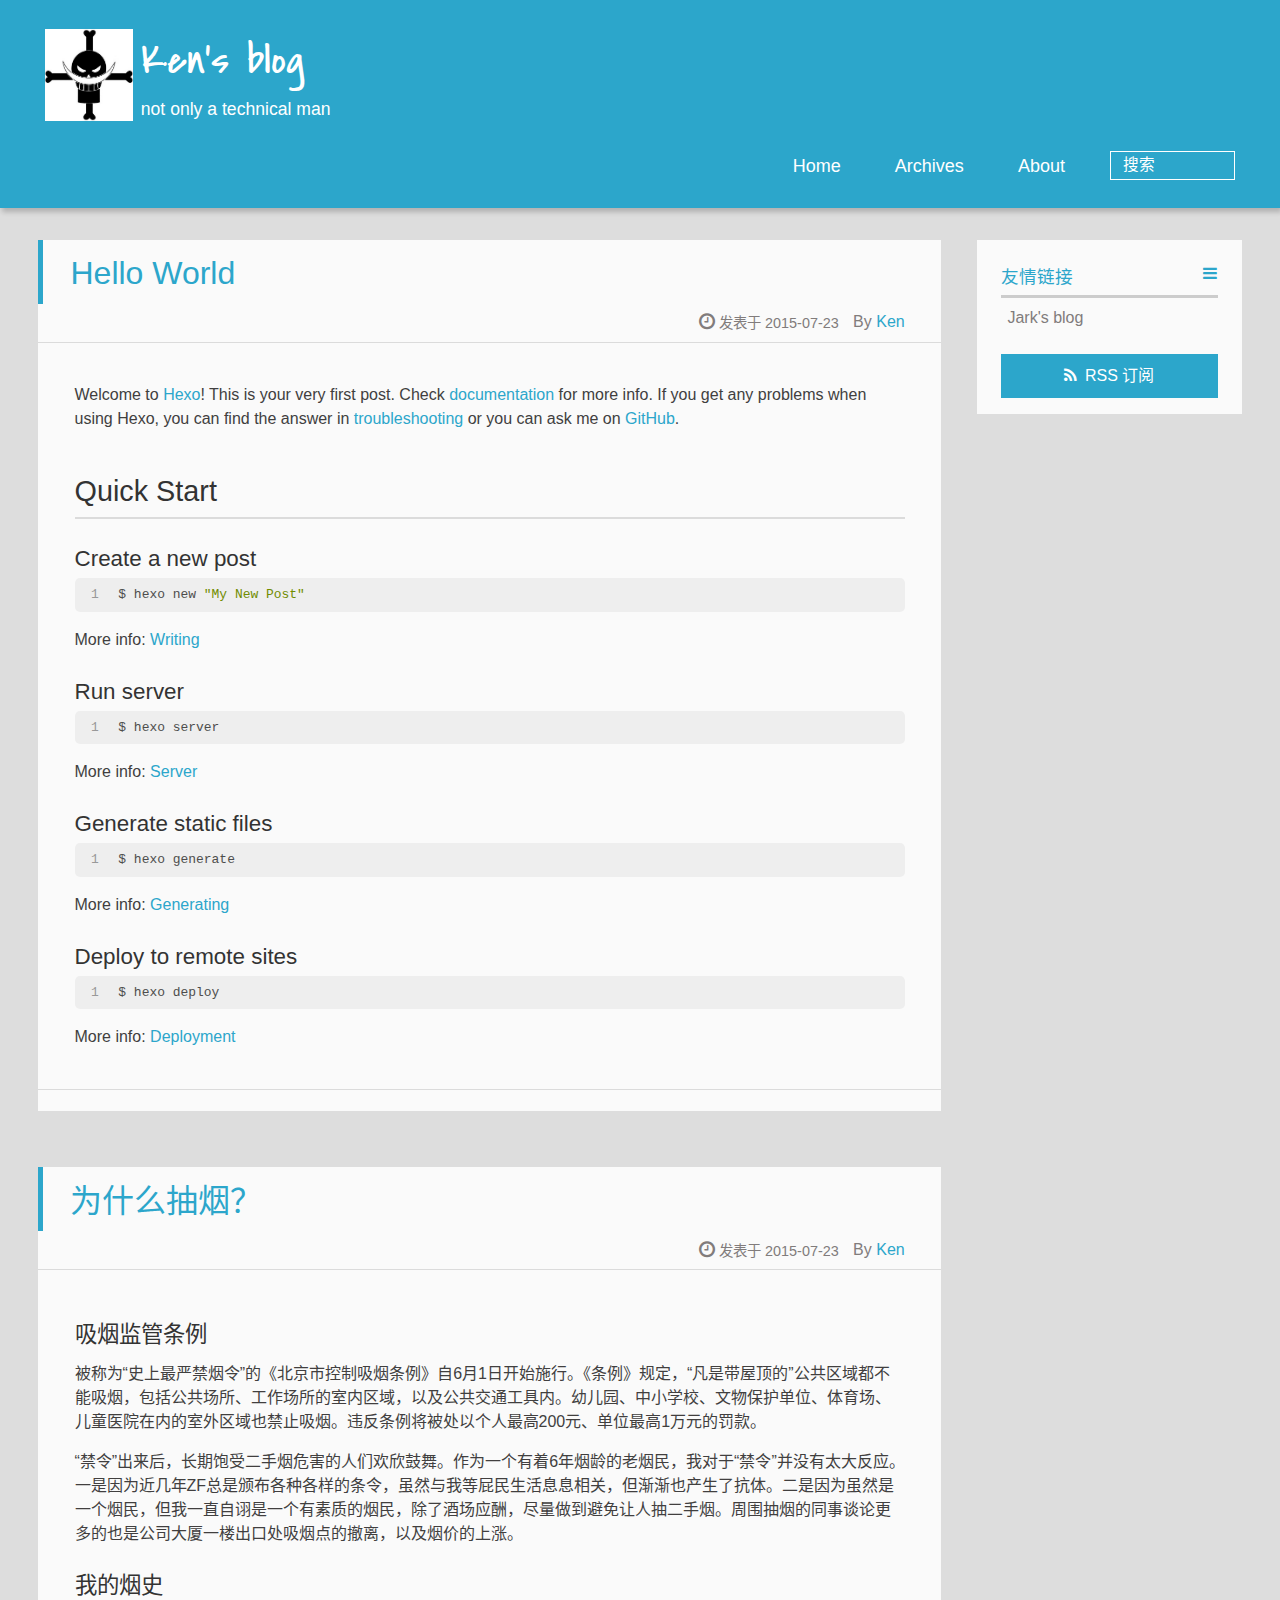
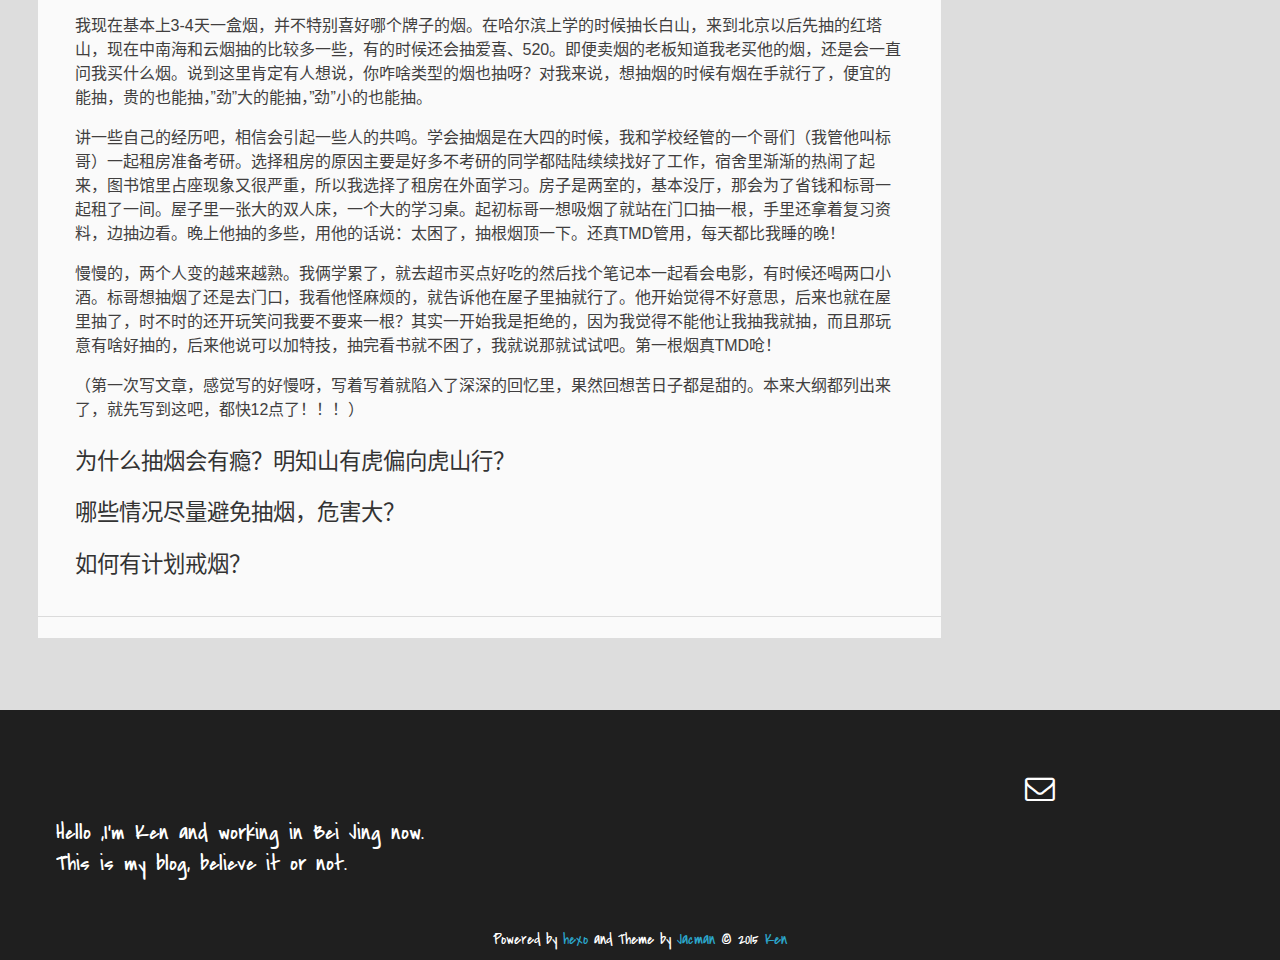
<file: index.html>
<!DOCTYPE HTML>
<html lang="zh-CN">
<head>
  <meta charset="UTF-8">
  
    <title>Ken&#39;s blog</title>
    <meta name="viewport" content="width=device-width, initial-scale=1,user-scalable=no">
    
    <meta name="author" content="Ken">
    

    
    <meta name="description" content="record life bit by bit">
<meta property="og:type" content="website">
<meta property="og:title" content="Ken's blog">
<meta property="og:url" content="http://www.betechman.com/index.html">
<meta property="og:site_name" content="Ken's blog">
<meta property="og:description" content="record life bit by bit">
<meta name="twitter:card" content="summary">
<meta name="twitter:title" content="Ken's blog">
<meta name="twitter:description" content="record life bit by bit">

    
    <link rel="alternative" href="/atom.xml" title="Ken&#39;s blog" type="application/atom+xml">
    
    
    <link rel="icon" href="/img/favicon.ico">
    
    
    <link rel="apple-touch-icon" href="/img/jacman.jpg">
    <link rel="apple-touch-icon-precomposed" href="/img/jacman.jpg">
    
    <link rel="stylesheet" href="/css/style.css" type="text/css">
</head>

  <body>
    <header>
      
<div>
		
			<div id="imglogo">
				<a href="/"><img src="/img/logo.png" alt="Ken&#39;s blog" title="Ken&#39;s blog"/></a>
			</div>
			
			<div id="textlogo">
				<h1 class="site-name"><a href="/" title="Ken&#39;s blog">Ken&#39;s blog</a></h1>
				<h2 class="blog-motto">not only a technical man</h2>
			</div>
			<div class="navbar"><a class="navbutton navmobile" href="#" title="菜单">
			</a></div>
			<nav class="animated">
				<ul>
					<ul>
					 
						<li><a href="/">Home</a></li>
					
						<li><a href="/archives">Archives</a></li>
					
						<li><a href="/about">About</a></li>
					
					<li>
 					
					<form class="search" action="//google.com/search" method="get" accept-charset="utf-8">
						<label>Search</label>
						<input type="search" id="search" name="q" autocomplete="off" maxlength="20" placeholder="搜索" />
						<input type="hidden" name="q" value="site:www.betechman.com">
					</form>
					
					</li>
				</ul>
			</nav>			
</div>
    </header>
    <div id="container">
      <div id="main">

   
    
    <article class="post-expand post" itemprop="articleBody"> 
        <header class="article-info clearfix">
  <h1 itemprop="name">
    
      <a href="/2015/07/23/hello-world/" title="Hello World" itemprop="url">Hello World</a>
  </h1>
  <p class="article-author">By
       
		<a href="/about" title="Ken" target="_blank" itemprop="author">Ken</a>
		
  <p class="article-time">
    <time datetime="2015-07-23T13:59:00.288Z" itemprop="datePublished"> 发表于 2015-07-23</time>
    
  </p>
</header>
    <div class="article-content">
        
        <p>Welcome to <a href="http://hexo.io/" target="_blank" rel="external">Hexo</a>! This is your very first post. Check <a href="http://hexo.io/docs/" target="_blank" rel="external">documentation</a> for more info. If you get any problems when using Hexo, you can find the answer in <a href="http://hexo.io/docs/troubleshooting.html" target="_blank" rel="external">troubleshooting</a> or you can ask me on <a href="https://github.com/hexojs/hexo/issues" target="_blank" rel="external">GitHub</a>.</p>
<h2 id="Quick_Start">Quick Start</h2><h3 id="Create_a_new_post">Create a new post</h3><figure class="highlight bash"><table><tr><td class="gutter"><pre><span class="line">1</span><br></pre></td><td class="code"><pre><span class="line">$ hexo new <span class="string">"My New Post"</span></span><br></pre></td></tr></table></figure>
<p>More info: <a href="http://hexo.io/docs/writing.html" target="_blank" rel="external">Writing</a></p>
<h3 id="Run_server">Run server</h3><figure class="highlight bash"><table><tr><td class="gutter"><pre><span class="line">1</span><br></pre></td><td class="code"><pre><span class="line">$ hexo server</span><br></pre></td></tr></table></figure>
<p>More info: <a href="http://hexo.io/docs/server.html" target="_blank" rel="external">Server</a></p>
<h3 id="Generate_static_files">Generate static files</h3><figure class="highlight bash"><table><tr><td class="gutter"><pre><span class="line">1</span><br></pre></td><td class="code"><pre><span class="line">$ hexo generate</span><br></pre></td></tr></table></figure>
<p>More info: <a href="http://hexo.io/docs/generating.html" target="_blank" rel="external">Generating</a></p>
<h3 id="Deploy_to_remote_sites">Deploy to remote sites</h3><figure class="highlight bash"><table><tr><td class="gutter"><pre><span class="line">1</span><br></pre></td><td class="code"><pre><span class="line">$ hexo deploy</span><br></pre></td></tr></table></figure>
<p>More info: <a href="http://hexo.io/docs/deployment.html" target="_blank" rel="external">Deployment</a></p>

        
        
        <p class="article-more-link">
          
       </p>
    </div>
    <footer class="article-footer clearfix">
<div class="article-catetags">


</div>




<div class="comments-count">
	
</div>

</footer>


    </article>






   
    
    <article class="post-expand post" itemprop="articleBody"> 
        <header class="article-info clearfix">
  <h1 itemprop="name">
    
      <a href="/2015/07/23/why-smoke/" title="为什么抽烟？" itemprop="url">为什么抽烟？</a>
  </h1>
  <p class="article-author">By
       
		<a href="/about" title="Ken" target="_blank" itemprop="author">Ken</a>
		
  <p class="article-time">
    <time datetime="2015-07-23T13:23:31.000Z" itemprop="datePublished"> 发表于 2015-07-23</time>
    
  </p>
</header>
    <div class="article-content">
        
        <h3 id="吸烟监管条例">吸烟监管条例</h3><p>被称为“史上最严禁烟令”的《北京市控制吸烟条例》自6月1日开始施行。《条例》规定，“凡是带屋顶的”公共区域都不能吸烟，包括公共场所、工作场所的室内区域，以及公共交通工具内。幼儿园、中小学校、文物保护单位、体育场、儿童医院在内的室外区域也禁止吸烟。违反条例将被处以个人最高200元、单位最高1万元的罚款。</p>
<p>“禁令”出来后，长期饱受二手烟危害的人们欢欣鼓舞。作为一个有着6年烟龄的老烟民，我对于“禁令”并没有太大反应。一是因为近几年ZF总是颁布各种各样的条令，虽然与我等屁民生活息息相关，但渐渐也产生了抗体。二是因为虽然是一个烟民，但我一直自诩是一个有素质的烟民，除了酒场应酬，尽量做到避免让人抽二手烟。周围抽烟的同事谈论更多的也是公司大厦一楼出口处吸烟点的撤离，以及烟价的上涨。</p>
<h3 id="我的烟史">我的烟史</h3><p>我现在基本上3-4天一盒烟，并不特别喜好哪个牌子的烟。在哈尔滨上学的时候抽长白山，来到北京以后先抽的红塔山，现在中南海和云烟抽的比较多一些，有的时候还会抽爱喜、520。即便卖烟的老板知道我老买他的烟，还是会一直问我买什么烟。说到这里肯定有人想说，你咋啥类型的烟也抽呀？对我来说，想抽烟的时候有烟在手就行了，便宜的能抽，贵的也能抽，”劲”大的能抽，”劲”小的也能抽。</p>
<p>讲一些自己的经历吧，相信会引起一些人的共鸣。学会抽烟是在大四的时候，我和学校经管的一个哥们（我管他叫标哥）一起租房准备考研。选择租房的原因主要是好多不考研的同学都陆陆续续找好了工作，宿舍里渐渐的热闹了起来，图书馆里占座现象又很严重，所以我选择了租房在外面学习。房子是两室的，基本没厅，那会为了省钱和标哥一起租了一间。屋子里一张大的双人床，一个大的学习桌。起初标哥一想吸烟了就站在门口抽一根，手里还拿着复习资料，边抽边看。晚上他抽的多些，用他的话说：太困了，抽根烟顶一下。还真TMD管用，每天都比我睡的晚！</p>
<p>慢慢的，两个人变的越来越熟。我俩学累了，就去超市买点好吃的然后找个笔记本一起看会电影，有时候还喝两口小酒。标哥想抽烟了还是去门口，我看他怪麻烦的，就告诉他在屋子里抽就行了。他开始觉得不好意思，后来也就在屋里抽了，时不时的还开玩笑问我要不要来一根？其实一开始我是拒绝的，因为我觉得不能他让我抽我就抽，而且那玩意有啥好抽的，后来他说可以加特技，抽完看书就不困了，我就说那就试试吧。第一根烟真TMD呛！</p>
<p>（第一次写文章，感觉写的好慢呀，写着写着就陷入了深深的回忆里，果然回想苦日子都是甜的。本来大纲都列出来了，就先写到这吧，都快12点了！！！）</p>
<h3 id="为什么抽烟会有瘾？明知山有虎偏向虎山行？">为什么抽烟会有瘾？明知山有虎偏向虎山行？</h3><h3 id="哪些情况尽量避免抽烟，危害大？">哪些情况尽量避免抽烟，危害大？</h3><h3 id="如何有计划戒烟？">如何有计划戒烟？</h3>
        
        
        <p class="article-more-link">
          
       </p>
    </div>
    <footer class="article-footer clearfix">
<div class="article-catetags">


</div>




<div class="comments-count">
	
</div>

</footer>


    </article>







</div>
      <div class="openaside"><a class="navbutton" href="#" title="显示侧边栏"></a></div>

<div id="asidepart">
<div class="closeaside"><a class="closebutton" href="#" title="隐藏侧边栏"></a></div>
<aside class="clearfix">

  

  

  <div class="linkslist">
  <p class="asidetitle">友情链接</p>
    <ul>
        
          <li>
            
            	<a href="http://wuchong.me/" target="_blank" title="Jark&#39;s blog">Jark&#39;s blog</a>
            
          </li>
        
    </ul>
</div>

  


  <div class="rsspart">
	<a href="/atom.xml" target="_blank" title="rss">RSS 订阅</a>
</div>

</aside>
</div>
    </div>
    <footer><div id="footer" >
	
	
	<section class="info">
		<p> Hello ,I&#39;m Ken and working in Bei Jing now. <br/>
			This is my blog, believe it or not.</p>
	</section>
	 
	<div class="social-font" class="clearfix">
		
		
		
		
		
		
		
		
		
		
		<a href="mailto:yinhelangke@163.com" target="_blank" class="icon-email" title="Email Me"></a>
		
	</div>
			
		

		<p class="copyright">
		Powered by <a href="http://hexo.io" target="_blank" title="hexo">hexo</a> and Theme by <a href="https://github.com/wuchong/jacman" target="_blank" title="Jacman">Jacman</a> © 2015 
		
		<a href="/about" target="_blank" title="Ken">Ken</a>
		
		
		</p>
</div>
</footer>
    <script src="/js/jquery-2.0.3.min.js"></script>
<script src="/js/jquery.imagesloaded.min.js"></script>
<script src="/js/gallery.js"></script>

<script type="text/javascript">
$(document).ready(function(){ 
  $('.navbar').click(function(){
    $('header nav').toggleClass('shownav');
  });
  var myWidth = 0;
  function getSize(){
    if( typeof( window.innerWidth ) == 'number' ) {
      myWidth = window.innerWidth;
    } else if( document.documentElement && document.documentElement.clientWidth) {
      myWidth = document.documentElement.clientWidth;
    };
  };
  var m = $('#main'),
      a = $('#asidepart'),
      c = $('.closeaside'),
      o = $('.openaside');
  c.click(function(){
    a.addClass('fadeOut').css('display', 'none');
    o.css('display', 'block').addClass('fadeIn');
    m.addClass('moveMain');
  });
  o.click(function(){
    o.css('display', 'none').removeClass('beforeFadeIn');
    a.css('display', 'block').removeClass('fadeOut').addClass('fadeIn');      
    m.removeClass('moveMain');
  });
  $(window).scroll(function(){
    o.css("top",Math.max(80,260-$(this).scrollTop()));
  });
  
  $(window).resize(function(){
    getSize(); 
    if (myWidth >= 1024) {
      $('header nav').removeClass('shownav');
    }else{
      m.removeClass('moveMain');
      a.css('display', 'block').removeClass('fadeOut');
      o.css('display', 'none');
        
    }
  });
});
</script>










<link rel="stylesheet" href="/fancybox/jquery.fancybox.css" media="screen" type="text/css">
<script src="/fancybox/jquery.fancybox.pack.js"></script>
<script type="text/javascript">
$(document).ready(function(){ 
  $('.article-content').each(function(i){
    $(this).find('img').each(function(){
      if ($(this).parent().hasClass('fancybox')) return;
      var alt = this.alt;
      if (alt) $(this).after('<span class="caption">' + alt + '</span>');
      $(this).wrap('<a href="' + this.src + '" title="' + alt + '" class="fancybox"></a>');
    });
    $(this).find('.fancybox').each(function(){
      $(this).attr('rel', 'article' + i);
    });
  });
  if($.fancybox){
    $('.fancybox').fancybox();
  }
}); 
</script>



<!-- Analytics Begin -->





<!-- Analytics End -->

<!-- Totop Begin -->

	<div id="totop">
	<a title="返回顶部"><img src="/img/scrollup.png"/></a>
	</div>
	<script src="/js/totop.js"></script>

<!-- Totop End -->

<!-- MathJax Begin -->
<!-- mathjax config similar to math.stackexchange -->


<!-- MathJax End -->

<!-- Tiny_search Begin -->

<!-- Tiny_search End -->

  </body>
 </html>
</file>
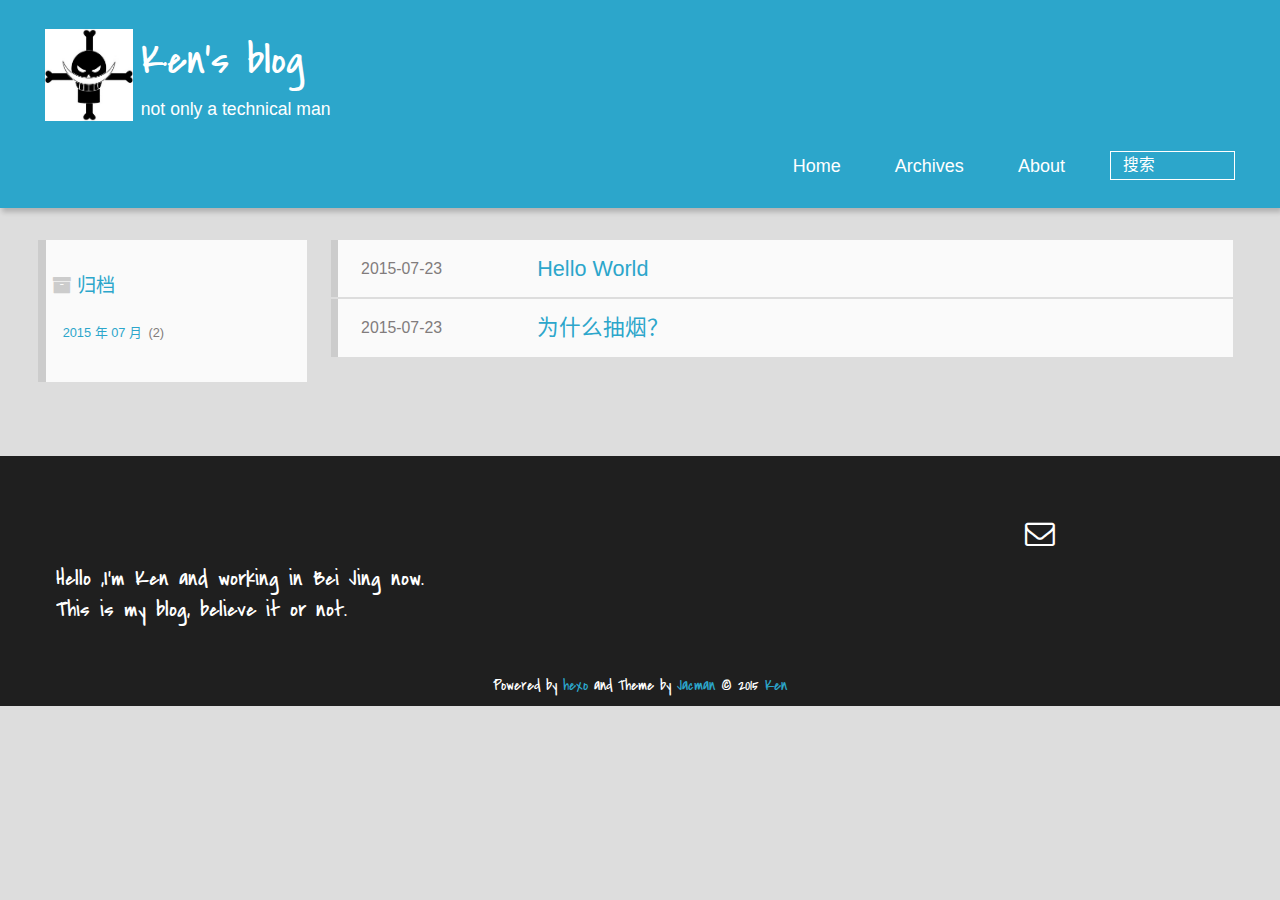
<file: archives/index.html>
<!DOCTYPE HTML>
<html lang="zh-CN">
<head>
  <meta charset="UTF-8">
  
    <title>归档 | Ken&#39;s blog</title>
    <meta name="viewport" content="width=device-width, initial-scale=1,user-scalable=no">
    
    <meta name="author" content="Ken">
    

    
    <meta name="description" content="record life bit by bit">
<meta property="og:type" content="website">
<meta property="og:title" content="Ken's blog">
<meta property="og:url" content="http://www.betechman.com/archives/index.html">
<meta property="og:site_name" content="Ken's blog">
<meta property="og:description" content="record life bit by bit">
<meta name="twitter:card" content="summary">
<meta name="twitter:title" content="Ken's blog">
<meta name="twitter:description" content="record life bit by bit">

    
    <link rel="alternative" href="/atom.xml" title="Ken&#39;s blog" type="application/atom+xml">
    
    
    <link rel="icon" href="/img/favicon.ico">
    
    
    <link rel="apple-touch-icon" href="/img/jacman.jpg">
    <link rel="apple-touch-icon-precomposed" href="/img/jacman.jpg">
    
    <link rel="stylesheet" href="/css/style.css" type="text/css">
</head>

    <body>
      <header>
        
<div>
		
			<div id="imglogo">
				<a href="/"><img src="/img/logo.png" alt="Ken&#39;s blog" title="Ken&#39;s blog"/></a>
			</div>
			
			<div id="textlogo">
				<h1 class="site-name"><a href="/" title="Ken&#39;s blog">Ken&#39;s blog</a></h1>
				<h2 class="blog-motto">not only a technical man</h2>
			</div>
			<div class="navbar"><a class="navbutton navmobile" href="#" title="菜单">
			</a></div>
			<nav class="animated">
				<ul>
					<ul>
					 
						<li><a href="/">Home</a></li>
					
						<li><a href="/archives">Archives</a></li>
					
						<li><a href="/about">About</a></li>
					
					<li>
 					
					<form class="search" action="//google.com/search" method="get" accept-charset="utf-8">
						<label>Search</label>
						<input type="search" id="search" name="q" autocomplete="off" maxlength="20" placeholder="搜索" />
						<input type="hidden" name="q" value="site:www.betechman.com">
					</form>
					
					</li>
				</ul>
			</nav>			
</div>
      </header>
      <div id="container">
        

<div class="archive-title" >
  <h2 class="archive-icon">归档</h2>
  
  <div class="archiveslist archive-float clearfix">
   <ul class="archive-list"><li class="archive-list-item"><a class="archive-list-link" href="/archives/2015/07/">2015 年 07 月</a><span class="archive-list-count">2</span></li></ul>
 </div>
  
</div>
<div id="main" class="archive-part clearfix">
  <div id="archive-page">

  <section class="post" itemscope itemprop="blogPost">
  
    <a href="/2015/07/23/hello-world/" title="Hello World" itemprop="url">
  

    <time datetime="2015-07-23T13:59:00.288Z" itemprop="datePublished">2015-07-23</time>


    <h1 itemprop="name">Hello World</h1>

  </a>
</section>

  <section class="post" itemscope itemprop="blogPost">
  
    <a href="/2015/07/23/why-smoke/" title="为什么抽烟？" itemprop="url">
  

    <time datetime="2015-07-23T13:23:31.000Z" itemprop="datePublished">2015-07-23</time>


    <h1 itemprop="name">为什么抽烟？</h1>

  </a>
</section>


  </div>
</div>

      </div>
      <footer><div id="footer" >
	
	
	<section class="info">
		<p> Hello ,I&#39;m Ken and working in Bei Jing now. <br/>
			This is my blog, believe it or not.</p>
	</section>
	 
	<div class="social-font" class="clearfix">
		
		
		
		
		
		
		
		
		
		
		<a href="mailto:yinhelangke@163.com" target="_blank" class="icon-email" title="Email Me"></a>
		
	</div>
			
		

		<p class="copyright">
		Powered by <a href="http://hexo.io" target="_blank" title="hexo">hexo</a> and Theme by <a href="https://github.com/wuchong/jacman" target="_blank" title="Jacman">Jacman</a> © 2015 
		
		<a href="/about" target="_blank" title="Ken">Ken</a>
		
		
		</p>
</div>
</footer>
      <script src="/js/jquery-2.0.3.min.js"></script>
<script src="/js/jquery.imagesloaded.min.js"></script>
<script src="/js/gallery.js"></script>

<script type="text/javascript">
$(document).ready(function(){ 
  $('.navbar').click(function(){
    $('header nav').toggleClass('shownav');
  });
  var myWidth = 0;
  function getSize(){
    if( typeof( window.innerWidth ) == 'number' ) {
      myWidth = window.innerWidth;
    } else if( document.documentElement && document.documentElement.clientWidth) {
      myWidth = document.documentElement.clientWidth;
    };
  };
  var m = $('#main'),
      a = $('#asidepart'),
      c = $('.closeaside'),
      o = $('.openaside');
  c.click(function(){
    a.addClass('fadeOut').css('display', 'none');
    o.css('display', 'block').addClass('fadeIn');
    m.addClass('moveMain');
  });
  o.click(function(){
    o.css('display', 'none').removeClass('beforeFadeIn');
    a.css('display', 'block').removeClass('fadeOut').addClass('fadeIn');      
    m.removeClass('moveMain');
  });
  $(window).scroll(function(){
    o.css("top",Math.max(80,260-$(this).scrollTop()));
  });
  
  $(window).resize(function(){
    getSize(); 
    if (myWidth >= 1024) {
      $('header nav').removeClass('shownav');
    }else{
      m.removeClass('moveMain');
      a.css('display', 'block').removeClass('fadeOut');
      o.css('display', 'none');
        
    }
  });
});
</script>










<link rel="stylesheet" href="/fancybox/jquery.fancybox.css" media="screen" type="text/css">
<script src="/fancybox/jquery.fancybox.pack.js"></script>
<script type="text/javascript">
$(document).ready(function(){ 
  $('.article-content').each(function(i){
    $(this).find('img').each(function(){
      if ($(this).parent().hasClass('fancybox')) return;
      var alt = this.alt;
      if (alt) $(this).after('<span class="caption">' + alt + '</span>');
      $(this).wrap('<a href="' + this.src + '" title="' + alt + '" class="fancybox"></a>');
    });
    $(this).find('.fancybox').each(function(){
      $(this).attr('rel', 'article' + i);
    });
  });
  if($.fancybox){
    $('.fancybox').fancybox();
  }
}); 
</script>



<!-- Analytics Begin -->





<!-- Analytics End -->

<!-- Totop Begin -->

	<div id="totop">
	<a title="返回顶部"><img src="/img/scrollup.png"/></a>
	</div>
	<script src="/js/totop.js"></script>

<!-- Totop End -->

<!-- MathJax Begin -->
<!-- mathjax config similar to math.stackexchange -->


<!-- MathJax End -->

<!-- Tiny_search Begin -->

<!-- Tiny_search End -->

    </body>
   </html>
</file>
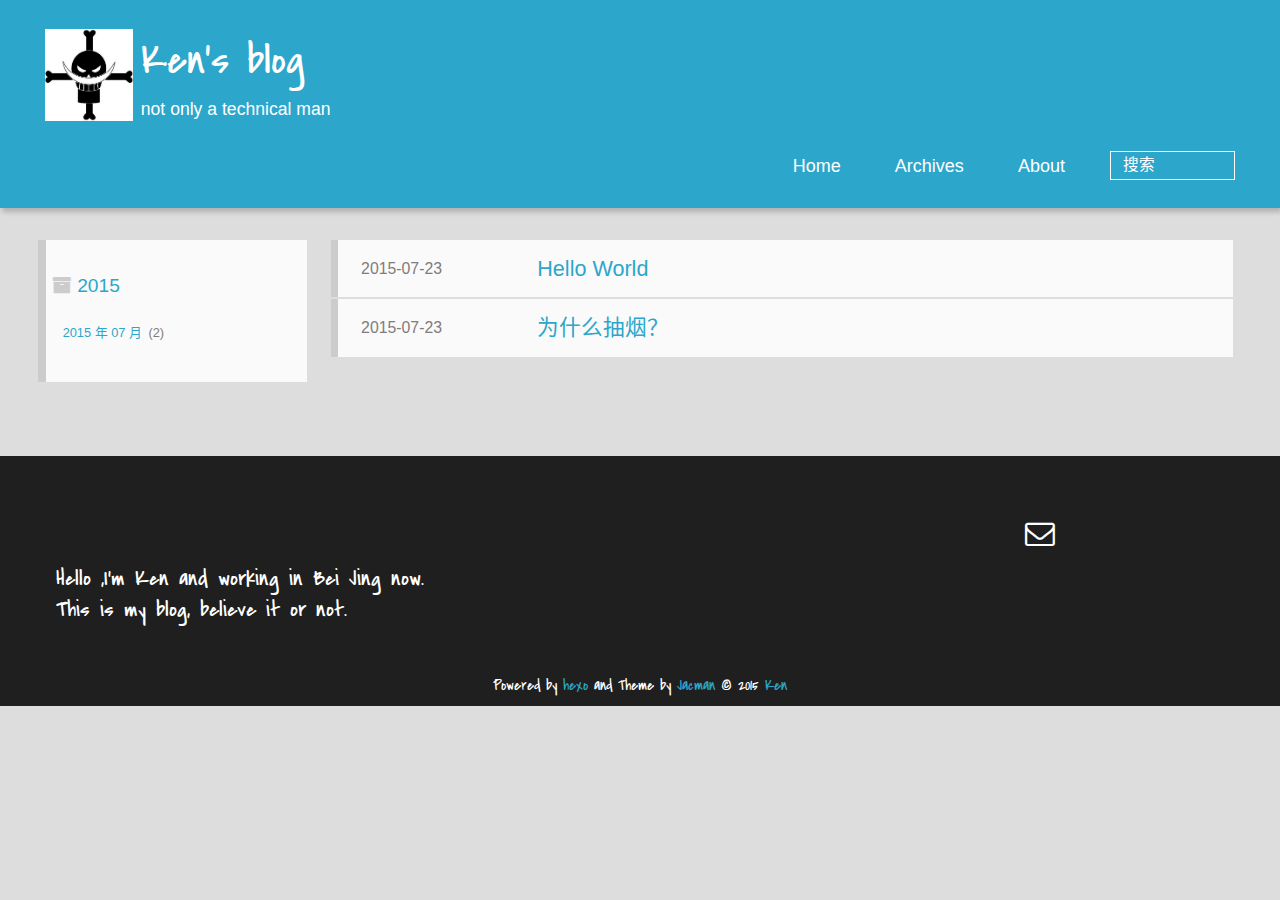
<file: archives/2015/index.html>
<!DOCTYPE HTML>
<html lang="zh-CN">
<head>
  <meta charset="UTF-8">
  
    <title>归档: 2015 | Ken&#39;s blog</title>
    <meta name="viewport" content="width=device-width, initial-scale=1,user-scalable=no">
    
    <meta name="author" content="Ken">
    

    
    <meta name="description" content="record life bit by bit">
<meta property="og:type" content="website">
<meta property="og:title" content="Ken's blog">
<meta property="og:url" content="http://www.betechman.com/archives/2015/index.html">
<meta property="og:site_name" content="Ken's blog">
<meta property="og:description" content="record life bit by bit">
<meta name="twitter:card" content="summary">
<meta name="twitter:title" content="Ken's blog">
<meta name="twitter:description" content="record life bit by bit">

    
    <link rel="alternative" href="/atom.xml" title="Ken&#39;s blog" type="application/atom+xml">
    
    
    <link rel="icon" href="/img/favicon.ico">
    
    
    <link rel="apple-touch-icon" href="/img/jacman.jpg">
    <link rel="apple-touch-icon-precomposed" href="/img/jacman.jpg">
    
    <link rel="stylesheet" href="/css/style.css" type="text/css">
</head>

    <body>
      <header>
        
<div>
		
			<div id="imglogo">
				<a href="/"><img src="/img/logo.png" alt="Ken&#39;s blog" title="Ken&#39;s blog"/></a>
			</div>
			
			<div id="textlogo">
				<h1 class="site-name"><a href="/" title="Ken&#39;s blog">Ken&#39;s blog</a></h1>
				<h2 class="blog-motto">not only a technical man</h2>
			</div>
			<div class="navbar"><a class="navbutton navmobile" href="#" title="菜单">
			</a></div>
			<nav class="animated">
				<ul>
					<ul>
					 
						<li><a href="/">Home</a></li>
					
						<li><a href="/archives">Archives</a></li>
					
						<li><a href="/about">About</a></li>
					
					<li>
 					
					<form class="search" action="//google.com/search" method="get" accept-charset="utf-8">
						<label>Search</label>
						<input type="search" id="search" name="q" autocomplete="off" maxlength="20" placeholder="搜索" />
						<input type="hidden" name="q" value="site:www.betechman.com">
					</form>
					
					</li>
				</ul>
			</nav>			
</div>
      </header>
      <div id="container">
        

<div class="archive-title" >
  <h2 class="archive-icon">2015</h2>
  
  <div class="archiveslist archive-float clearfix">
   <ul class="archive-list"><li class="archive-list-item"><a class="archive-list-link" href="/archives/2015/07/">2015 年 07 月</a><span class="archive-list-count">2</span></li></ul>
 </div>
  
</div>
<div id="main" class="archive-part clearfix">
  <div id="archive-page">

  <section class="post" itemscope itemprop="blogPost">
  
    <a href="/2015/07/23/hello-world/" title="Hello World" itemprop="url">
  

    <time datetime="2015-07-23T13:59:00.288Z" itemprop="datePublished">2015-07-23</time>


    <h1 itemprop="name">Hello World</h1>

  </a>
</section>

  <section class="post" itemscope itemprop="blogPost">
  
    <a href="/2015/07/23/why-smoke/" title="为什么抽烟？" itemprop="url">
  

    <time datetime="2015-07-23T13:23:31.000Z" itemprop="datePublished">2015-07-23</time>


    <h1 itemprop="name">为什么抽烟？</h1>

  </a>
</section>


  </div>
</div>

      </div>
      <footer><div id="footer" >
	
	
	<section class="info">
		<p> Hello ,I&#39;m Ken and working in Bei Jing now. <br/>
			This is my blog, believe it or not.</p>
	</section>
	 
	<div class="social-font" class="clearfix">
		
		
		
		
		
		
		
		
		
		
		<a href="mailto:yinhelangke@163.com" target="_blank" class="icon-email" title="Email Me"></a>
		
	</div>
			
		

		<p class="copyright">
		Powered by <a href="http://hexo.io" target="_blank" title="hexo">hexo</a> and Theme by <a href="https://github.com/wuchong/jacman" target="_blank" title="Jacman">Jacman</a> © 2015 
		
		<a href="/about" target="_blank" title="Ken">Ken</a>
		
		
		</p>
</div>
</footer>
      <script src="/js/jquery-2.0.3.min.js"></script>
<script src="/js/jquery.imagesloaded.min.js"></script>
<script src="/js/gallery.js"></script>

<script type="text/javascript">
$(document).ready(function(){ 
  $('.navbar').click(function(){
    $('header nav').toggleClass('shownav');
  });
  var myWidth = 0;
  function getSize(){
    if( typeof( window.innerWidth ) == 'number' ) {
      myWidth = window.innerWidth;
    } else if( document.documentElement && document.documentElement.clientWidth) {
      myWidth = document.documentElement.clientWidth;
    };
  };
  var m = $('#main'),
      a = $('#asidepart'),
      c = $('.closeaside'),
      o = $('.openaside');
  c.click(function(){
    a.addClass('fadeOut').css('display', 'none');
    o.css('display', 'block').addClass('fadeIn');
    m.addClass('moveMain');
  });
  o.click(function(){
    o.css('display', 'none').removeClass('beforeFadeIn');
    a.css('display', 'block').removeClass('fadeOut').addClass('fadeIn');      
    m.removeClass('moveMain');
  });
  $(window).scroll(function(){
    o.css("top",Math.max(80,260-$(this).scrollTop()));
  });
  
  $(window).resize(function(){
    getSize(); 
    if (myWidth >= 1024) {
      $('header nav').removeClass('shownav');
    }else{
      m.removeClass('moveMain');
      a.css('display', 'block').removeClass('fadeOut');
      o.css('display', 'none');
        
    }
  });
});
</script>










<link rel="stylesheet" href="/fancybox/jquery.fancybox.css" media="screen" type="text/css">
<script src="/fancybox/jquery.fancybox.pack.js"></script>
<script type="text/javascript">
$(document).ready(function(){ 
  $('.article-content').each(function(i){
    $(this).find('img').each(function(){
      if ($(this).parent().hasClass('fancybox')) return;
      var alt = this.alt;
      if (alt) $(this).after('<span class="caption">' + alt + '</span>');
      $(this).wrap('<a href="' + this.src + '" title="' + alt + '" class="fancybox"></a>');
    });
    $(this).find('.fancybox').each(function(){
      $(this).attr('rel', 'article' + i);
    });
  });
  if($.fancybox){
    $('.fancybox').fancybox();
  }
}); 
</script>



<!-- Analytics Begin -->





<!-- Analytics End -->

<!-- Totop Begin -->

	<div id="totop">
	<a title="返回顶部"><img src="/img/scrollup.png"/></a>
	</div>
	<script src="/js/totop.js"></script>

<!-- Totop End -->

<!-- MathJax Begin -->
<!-- mathjax config similar to math.stackexchange -->


<!-- MathJax End -->

<!-- Tiny_search Begin -->

<!-- Tiny_search End -->

    </body>
   </html>
</file>
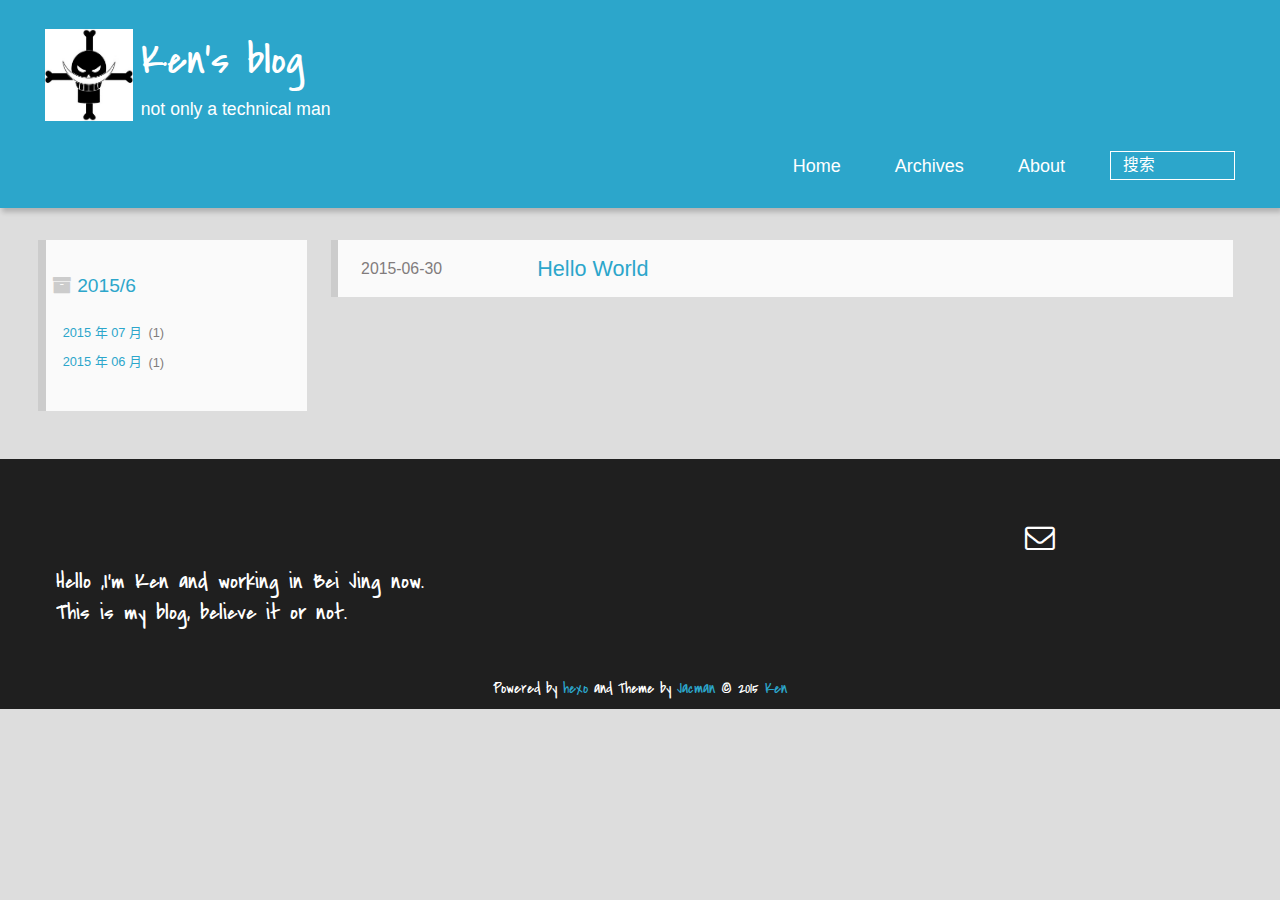
<file: archives/2015/06/index.html>
<!DOCTYPE HTML>
<html lang="zh-CN">
<head>
  <meta charset="UTF-8">
  
    <title>归档: 2015/6 | Ken&#39;s blog</title>
    <meta name="viewport" content="width=device-width, initial-scale=1,user-scalable=no">
    
    <meta name="author" content="Ken">
    

    
    <meta name="description" content="record life bit by bit">
<meta property="og:type" content="website">
<meta property="og:title" content="Ken's blog">
<meta property="og:url" content="http://www.betechman.com/archives/2015/06/index.html">
<meta property="og:site_name" content="Ken's blog">
<meta property="og:description" content="record life bit by bit">
<meta name="twitter:card" content="summary">
<meta name="twitter:title" content="Ken's blog">
<meta name="twitter:description" content="record life bit by bit">

    
    <link rel="alternative" href="/atom.xml" title="Ken&#39;s blog" type="application/atom+xml">
    
    
    <link rel="icon" href="/img/favicon.ico">
    
    
    <link rel="apple-touch-icon" href="/img/jacman.jpg">
    <link rel="apple-touch-icon-precomposed" href="/img/jacman.jpg">
    
    <link rel="stylesheet" href="/css/style.css" type="text/css">
</head>

    <body>
      <header>
        
<div>
		
			<div id="imglogo">
				<a href="/"><img src="/img/logo.png" alt="Ken&#39;s blog" title="Ken&#39;s blog"/></a>
			</div>
			
			<div id="textlogo">
				<h1 class="site-name"><a href="/" title="Ken&#39;s blog">Ken&#39;s blog</a></h1>
				<h2 class="blog-motto">not only a technical man</h2>
			</div>
			<div class="navbar"><a class="navbutton navmobile" href="#" title="菜单">
			</a></div>
			<nav class="animated">
				<ul>
					<ul>
					 
						<li><a href="/">Home</a></li>
					
						<li><a href="/archives">Archives</a></li>
					
						<li><a href="/about">About</a></li>
					
					<li>
 					
					<form class="search" action="//google.com/search" method="get" accept-charset="utf-8">
						<label>Search</label>
						<input type="search" id="search" name="q" autocomplete="off" maxlength="20" placeholder="搜索" />
						<input type="hidden" name="q" value="site:www.betechman.com">
					</form>
					
					</li>
				</ul>
			</nav>			
</div>
      </header>
      <div id="container">
        

<div class="archive-title" >
  <h2 class="archive-icon">2015/6</h2>
  
  <div class="archiveslist archive-float clearfix">
   <ul class="archive-list"><li class="archive-list-item"><a class="archive-list-link" href="/archives/2015/07/">2015 年 07 月</a><span class="archive-list-count">1</span></li><li class="archive-list-item"><a class="archive-list-link" href="/archives/2015/06/">2015 年 06 月</a><span class="archive-list-count">1</span></li></ul>
 </div>
  
</div>
<div id="main" class="archive-part clearfix">
  <div id="archive-page">

  <section class="post" itemscope itemprop="blogPost">
  
    <a href="/2015/06/30/hello-world/" title="Hello World" itemprop="url">
  

    <time datetime="2015-06-29T16:05:52.647Z" itemprop="datePublished">2015-06-30</time>


    <h1 itemprop="name">Hello World</h1>

  </a>
</section>


  </div>
</div>

      </div>
      <footer><div id="footer" >
	
	
	<section class="info">
		<p> Hello ,I&#39;m Ken and working in Bei Jing now. <br/>
			This is my blog, believe it or not.</p>
	</section>
	 
	<div class="social-font" class="clearfix">
		
		
		
		
		
		
		
		
		
		
		<a href="mailto:yinhelangke@163.com" target="_blank" class="icon-email" title="Email Me"></a>
		
	</div>
			
		

		<p class="copyright">
		Powered by <a href="http://hexo.io" target="_blank" title="hexo">hexo</a> and Theme by <a href="https://github.com/wuchong/jacman" target="_blank" title="Jacman">Jacman</a> © 2015 
		
		<a href="/about" target="_blank" title="Ken">Ken</a>
		
		
		</p>
</div>
</footer>
      <script src="/js/jquery-2.0.3.min.js"></script>
<script src="/js/jquery.imagesloaded.min.js"></script>
<script src="/js/gallery.js"></script>

<script type="text/javascript">
$(document).ready(function(){ 
  $('.navbar').click(function(){
    $('header nav').toggleClass('shownav');
  });
  var myWidth = 0;
  function getSize(){
    if( typeof( window.innerWidth ) == 'number' ) {
      myWidth = window.innerWidth;
    } else if( document.documentElement && document.documentElement.clientWidth) {
      myWidth = document.documentElement.clientWidth;
    };
  };
  var m = $('#main'),
      a = $('#asidepart'),
      c = $('.closeaside'),
      o = $('.openaside');
  c.click(function(){
    a.addClass('fadeOut').css('display', 'none');
    o.css('display', 'block').addClass('fadeIn');
    m.addClass('moveMain');
  });
  o.click(function(){
    o.css('display', 'none').removeClass('beforeFadeIn');
    a.css('display', 'block').removeClass('fadeOut').addClass('fadeIn');      
    m.removeClass('moveMain');
  });
  $(window).scroll(function(){
    o.css("top",Math.max(80,260-$(this).scrollTop()));
  });
  
  $(window).resize(function(){
    getSize(); 
    if (myWidth >= 1024) {
      $('header nav').removeClass('shownav');
    }else{
      m.removeClass('moveMain');
      a.css('display', 'block').removeClass('fadeOut');
      o.css('display', 'none');
        
    }
  });
});
</script>










<link rel="stylesheet" href="/fancybox/jquery.fancybox.css" media="screen" type="text/css">
<script src="/fancybox/jquery.fancybox.pack.js"></script>
<script type="text/javascript">
$(document).ready(function(){ 
  $('.article-content').each(function(i){
    $(this).find('img').each(function(){
      if ($(this).parent().hasClass('fancybox')) return;
      var alt = this.alt;
      if (alt) $(this).after('<span class="caption">' + alt + '</span>');
      $(this).wrap('<a href="' + this.src + '" title="' + alt + '" class="fancybox"></a>');
    });
    $(this).find('.fancybox').each(function(){
      $(this).attr('rel', 'article' + i);
    });
  });
  if($.fancybox){
    $('.fancybox').fancybox();
  }
}); 
</script>



<!-- Analytics Begin -->





<!-- Analytics End -->

<!-- Totop Begin -->

	<div id="totop">
	<a title="返回顶部"><img src="/img/scrollup.png"/></a>
	</div>
	<script src="/js/totop.js"></script>

<!-- Totop End -->

<!-- MathJax Begin -->
<!-- mathjax config similar to math.stackexchange -->


<!-- MathJax End -->

<!-- Tiny_search Begin -->

<!-- Tiny_search End -->

    </body>
   </html>
</file>
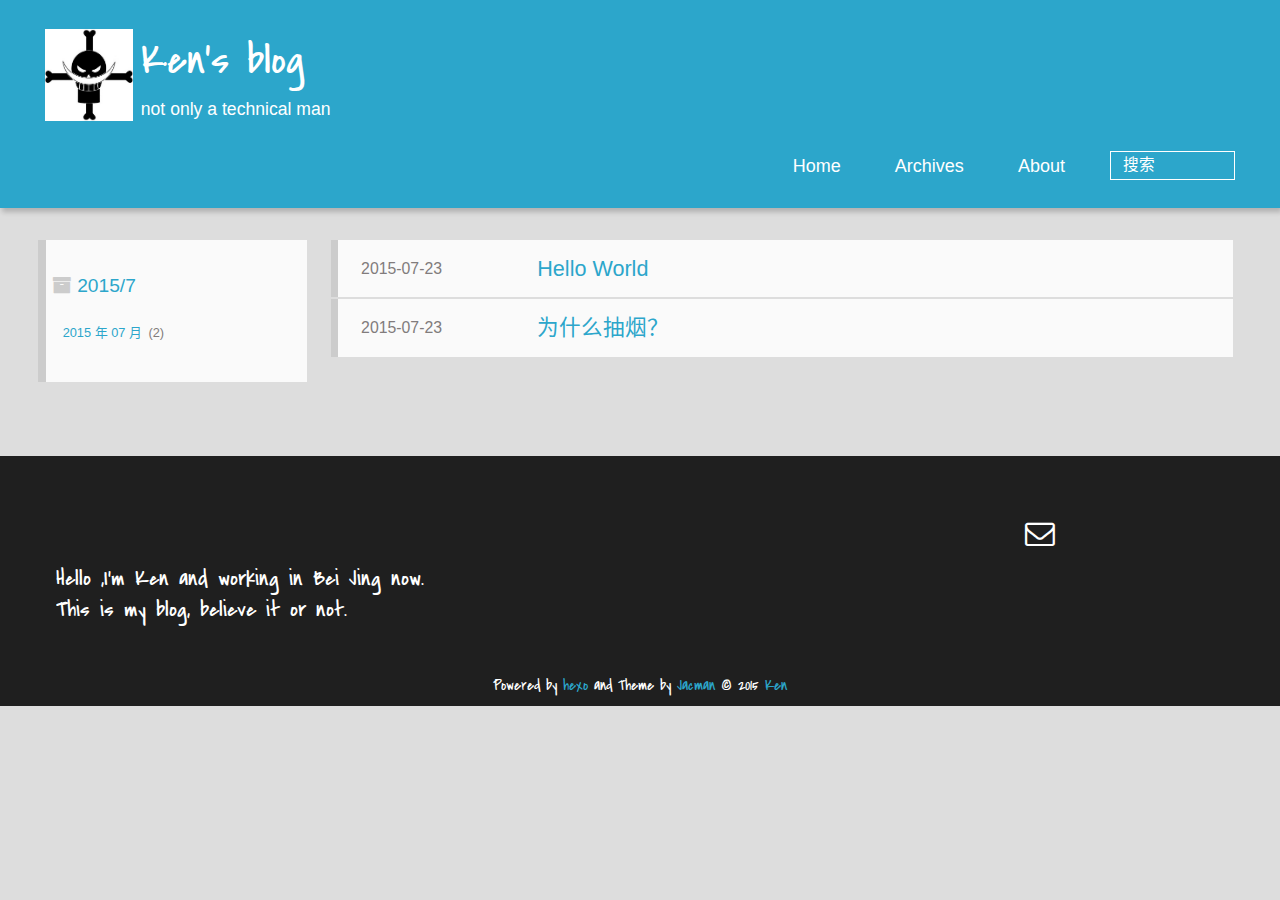
<file: archives/2015/07/index.html>
<!DOCTYPE HTML>
<html lang="zh-CN">
<head>
  <meta charset="UTF-8">
  
    <title>归档: 2015/7 | Ken&#39;s blog</title>
    <meta name="viewport" content="width=device-width, initial-scale=1,user-scalable=no">
    
    <meta name="author" content="Ken">
    

    
    <meta name="description" content="record life bit by bit">
<meta property="og:type" content="website">
<meta property="og:title" content="Ken's blog">
<meta property="og:url" content="http://www.betechman.com/archives/2015/07/index.html">
<meta property="og:site_name" content="Ken's blog">
<meta property="og:description" content="record life bit by bit">
<meta name="twitter:card" content="summary">
<meta name="twitter:title" content="Ken's blog">
<meta name="twitter:description" content="record life bit by bit">

    
    <link rel="alternative" href="/atom.xml" title="Ken&#39;s blog" type="application/atom+xml">
    
    
    <link rel="icon" href="/img/favicon.ico">
    
    
    <link rel="apple-touch-icon" href="/img/jacman.jpg">
    <link rel="apple-touch-icon-precomposed" href="/img/jacman.jpg">
    
    <link rel="stylesheet" href="/css/style.css" type="text/css">
</head>

    <body>
      <header>
        
<div>
		
			<div id="imglogo">
				<a href="/"><img src="/img/logo.png" alt="Ken&#39;s blog" title="Ken&#39;s blog"/></a>
			</div>
			
			<div id="textlogo">
				<h1 class="site-name"><a href="/" title="Ken&#39;s blog">Ken&#39;s blog</a></h1>
				<h2 class="blog-motto">not only a technical man</h2>
			</div>
			<div class="navbar"><a class="navbutton navmobile" href="#" title="菜单">
			</a></div>
			<nav class="animated">
				<ul>
					<ul>
					 
						<li><a href="/">Home</a></li>
					
						<li><a href="/archives">Archives</a></li>
					
						<li><a href="/about">About</a></li>
					
					<li>
 					
					<form class="search" action="//google.com/search" method="get" accept-charset="utf-8">
						<label>Search</label>
						<input type="search" id="search" name="q" autocomplete="off" maxlength="20" placeholder="搜索" />
						<input type="hidden" name="q" value="site:www.betechman.com">
					</form>
					
					</li>
				</ul>
			</nav>			
</div>
      </header>
      <div id="container">
        

<div class="archive-title" >
  <h2 class="archive-icon">2015/7</h2>
  
  <div class="archiveslist archive-float clearfix">
   <ul class="archive-list"><li class="archive-list-item"><a class="archive-list-link" href="/archives/2015/07/">2015 年 07 月</a><span class="archive-list-count">2</span></li></ul>
 </div>
  
</div>
<div id="main" class="archive-part clearfix">
  <div id="archive-page">

  <section class="post" itemscope itemprop="blogPost">
  
    <a href="/2015/07/23/hello-world/" title="Hello World" itemprop="url">
  

    <time datetime="2015-07-23T13:59:00.288Z" itemprop="datePublished">2015-07-23</time>


    <h1 itemprop="name">Hello World</h1>

  </a>
</section>

  <section class="post" itemscope itemprop="blogPost">
  
    <a href="/2015/07/23/why-smoke/" title="为什么抽烟？" itemprop="url">
  

    <time datetime="2015-07-23T13:23:31.000Z" itemprop="datePublished">2015-07-23</time>


    <h1 itemprop="name">为什么抽烟？</h1>

  </a>
</section>


  </div>
</div>

      </div>
      <footer><div id="footer" >
	
	
	<section class="info">
		<p> Hello ,I&#39;m Ken and working in Bei Jing now. <br/>
			This is my blog, believe it or not.</p>
	</section>
	 
	<div class="social-font" class="clearfix">
		
		
		
		
		
		
		
		
		
		
		<a href="mailto:yinhelangke@163.com" target="_blank" class="icon-email" title="Email Me"></a>
		
	</div>
			
		

		<p class="copyright">
		Powered by <a href="http://hexo.io" target="_blank" title="hexo">hexo</a> and Theme by <a href="https://github.com/wuchong/jacman" target="_blank" title="Jacman">Jacman</a> © 2015 
		
		<a href="/about" target="_blank" title="Ken">Ken</a>
		
		
		</p>
</div>
</footer>
      <script src="/js/jquery-2.0.3.min.js"></script>
<script src="/js/jquery.imagesloaded.min.js"></script>
<script src="/js/gallery.js"></script>

<script type="text/javascript">
$(document).ready(function(){ 
  $('.navbar').click(function(){
    $('header nav').toggleClass('shownav');
  });
  var myWidth = 0;
  function getSize(){
    if( typeof( window.innerWidth ) == 'number' ) {
      myWidth = window.innerWidth;
    } else if( document.documentElement && document.documentElement.clientWidth) {
      myWidth = document.documentElement.clientWidth;
    };
  };
  var m = $('#main'),
      a = $('#asidepart'),
      c = $('.closeaside'),
      o = $('.openaside');
  c.click(function(){
    a.addClass('fadeOut').css('display', 'none');
    o.css('display', 'block').addClass('fadeIn');
    m.addClass('moveMain');
  });
  o.click(function(){
    o.css('display', 'none').removeClass('beforeFadeIn');
    a.css('display', 'block').removeClass('fadeOut').addClass('fadeIn');      
    m.removeClass('moveMain');
  });
  $(window).scroll(function(){
    o.css("top",Math.max(80,260-$(this).scrollTop()));
  });
  
  $(window).resize(function(){
    getSize(); 
    if (myWidth >= 1024) {
      $('header nav').removeClass('shownav');
    }else{
      m.removeClass('moveMain');
      a.css('display', 'block').removeClass('fadeOut');
      o.css('display', 'none');
        
    }
  });
});
</script>










<link rel="stylesheet" href="/fancybox/jquery.fancybox.css" media="screen" type="text/css">
<script src="/fancybox/jquery.fancybox.pack.js"></script>
<script type="text/javascript">
$(document).ready(function(){ 
  $('.article-content').each(function(i){
    $(this).find('img').each(function(){
      if ($(this).parent().hasClass('fancybox')) return;
      var alt = this.alt;
      if (alt) $(this).after('<span class="caption">' + alt + '</span>');
      $(this).wrap('<a href="' + this.src + '" title="' + alt + '" class="fancybox"></a>');
    });
    $(this).find('.fancybox').each(function(){
      $(this).attr('rel', 'article' + i);
    });
  });
  if($.fancybox){
    $('.fancybox').fancybox();
  }
}); 
</script>



<!-- Analytics Begin -->





<!-- Analytics End -->

<!-- Totop Begin -->

	<div id="totop">
	<a title="返回顶部"><img src="/img/scrollup.png"/></a>
	</div>
	<script src="/js/totop.js"></script>

<!-- Totop End -->

<!-- MathJax Begin -->
<!-- mathjax config similar to math.stackexchange -->


<!-- MathJax End -->

<!-- Tiny_search Begin -->

<!-- Tiny_search End -->

    </body>
   </html>
</file>
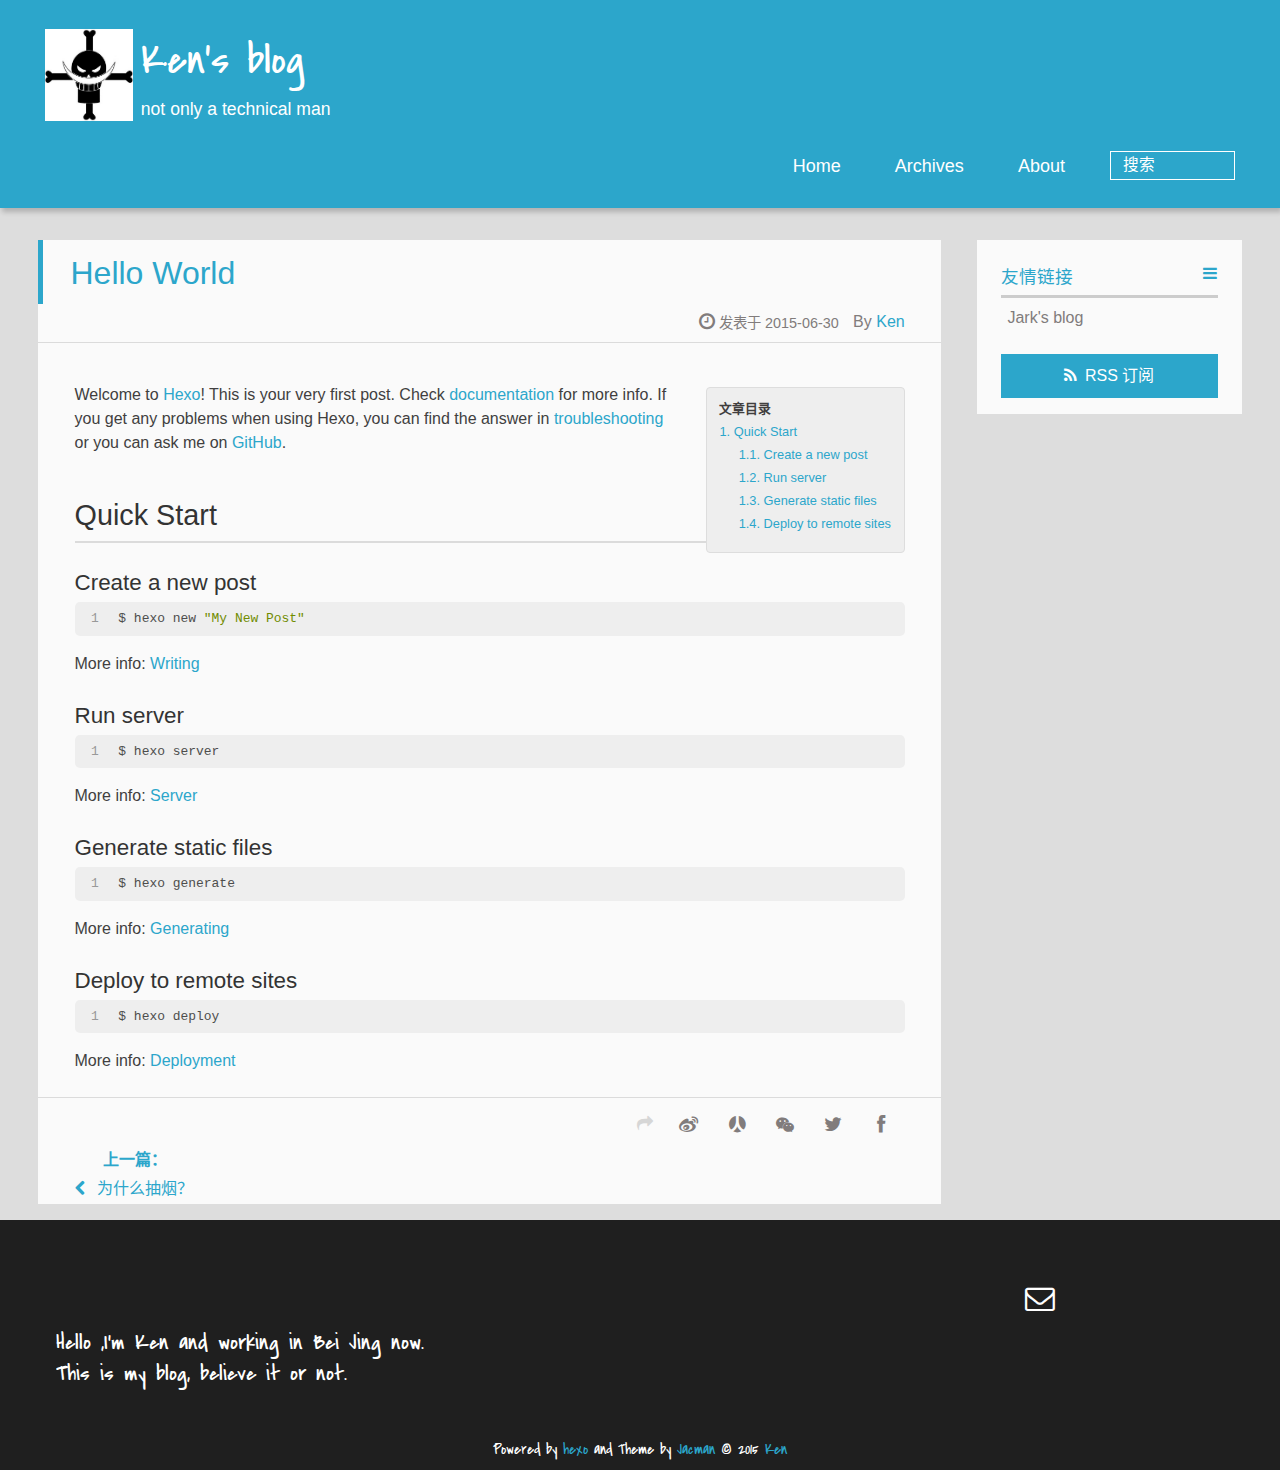
<file: 2015/06/30/hello-world/index.html>
<!DOCTYPE HTML>
<html lang="zh-CN">
<head>
  <meta charset="UTF-8">
  
    <title>Hello World | Ken&#39;s blog</title>
    <meta name="viewport" content="width=device-width, initial-scale=1,user-scalable=no">
    
    <meta name="author" content="Ken">
    

    
    <meta name="description" content="Welcome to Hexo! This is your very first post. Check documentation for more info. If you get any problems when using Hexo, you can find the answer in troubleshooting or you can ask me on GitHub.
Quick">
<meta property="og:type" content="article">
<meta property="og:title" content="Hello World">
<meta property="og:url" content="http://www.betechman.com/2015/06/30/hello-world/index.html">
<meta property="og:site_name" content="Ken's blog">
<meta property="og:description" content="Welcome to Hexo! This is your very first post. Check documentation for more info. If you get any problems when using Hexo, you can find the answer in troubleshooting or you can ask me on GitHub.
Quick">
<meta property="og:updated_time" content="2015-06-29T16:05:52.647Z">
<meta name="twitter:card" content="summary">
<meta name="twitter:title" content="Hello World">
<meta name="twitter:description" content="Welcome to Hexo! This is your very first post. Check documentation for more info. If you get any problems when using Hexo, you can find the answer in troubleshooting or you can ask me on GitHub.
Quick">

    
    <link rel="alternative" href="/atom.xml" title="Ken&#39;s blog" type="application/atom+xml">
    
    
    <link rel="icon" href="/img/favicon.ico">
    
    
    <link rel="apple-touch-icon" href="/img/jacman.jpg">
    <link rel="apple-touch-icon-precomposed" href="/img/jacman.jpg">
    
    <link rel="stylesheet" href="/css/style.css" type="text/css">
</head>

  <body>
    <header>
      
<div>
		
			<div id="imglogo">
				<a href="/"><img src="/img/logo.png" alt="Ken&#39;s blog" title="Ken&#39;s blog"/></a>
			</div>
			
			<div id="textlogo">
				<h1 class="site-name"><a href="/" title="Ken&#39;s blog">Ken&#39;s blog</a></h1>
				<h2 class="blog-motto">not only a technical man</h2>
			</div>
			<div class="navbar"><a class="navbutton navmobile" href="#" title="菜单">
			</a></div>
			<nav class="animated">
				<ul>
					<ul>
					 
						<li><a href="/">Home</a></li>
					
						<li><a href="/archives">Archives</a></li>
					
						<li><a href="/about">About</a></li>
					
					<li>
 					
					<form class="search" action="//google.com/search" method="get" accept-charset="utf-8">
						<label>Search</label>
						<input type="search" id="search" name="q" autocomplete="off" maxlength="20" placeholder="搜索" />
						<input type="hidden" name="q" value="site:www.betechman.com">
					</form>
					
					</li>
				</ul>
			</nav>			
</div>
    </header>
    <div id="container">
      <div id="main" class="post" itemscope itemprop="blogPost">
  
	<article itemprop="articleBody"> 
		<header class="article-info clearfix">
  <h1 itemprop="name">
    
      <a href="/2015/06/30/hello-world/" title="Hello World" itemprop="url">Hello World</a>
  </h1>
  <p class="article-author">By
       
		<a href="/about" title="Ken" target="_blank" itemprop="author">Ken</a>
		
  <p class="article-time">
    <time datetime="2015-06-29T16:05:52.647Z" itemprop="datePublished"> 发表于 2015-06-30</time>
    
  </p>
</header>
	<div class="article-content">
		
		<div id="toc" class="toc-article">
			<strong class="toc-title">文章目录</strong>
		
			<ol class="toc"><li class="toc-item toc-level-2"><a class="toc-link" href="#Quick_Start"><span class="toc-number">1.</span> <span class="toc-text">Quick Start</span></a><ol class="toc-child"><li class="toc-item toc-level-3"><a class="toc-link" href="#Create_a_new_post"><span class="toc-number">1.1.</span> <span class="toc-text">Create a new post</span></a></li><li class="toc-item toc-level-3"><a class="toc-link" href="#Run_server"><span class="toc-number">1.2.</span> <span class="toc-text">Run server</span></a></li><li class="toc-item toc-level-3"><a class="toc-link" href="#Generate_static_files"><span class="toc-number">1.3.</span> <span class="toc-text">Generate static files</span></a></li><li class="toc-item toc-level-3"><a class="toc-link" href="#Deploy_to_remote_sites"><span class="toc-number">1.4.</span> <span class="toc-text">Deploy to remote sites</span></a></li></ol></li></ol>
		
		</div>
		
		<p>Welcome to <a href="http://hexo.io/" target="_blank" rel="external">Hexo</a>! This is your very first post. Check <a href="http://hexo.io/docs/" target="_blank" rel="external">documentation</a> for more info. If you get any problems when using Hexo, you can find the answer in <a href="http://hexo.io/docs/troubleshooting.html" target="_blank" rel="external">troubleshooting</a> or you can ask me on <a href="https://github.com/hexojs/hexo/issues" target="_blank" rel="external">GitHub</a>.</p>
<h2 id="Quick_Start">Quick Start</h2><h3 id="Create_a_new_post">Create a new post</h3><figure class="highlight bash"><table><tr><td class="gutter"><pre><span class="line">1</span><br></pre></td><td class="code"><pre><span class="line">$ hexo new <span class="string">"My New Post"</span></span><br></pre></td></tr></table></figure>
<p>More info: <a href="http://hexo.io/docs/writing.html" target="_blank" rel="external">Writing</a></p>
<h3 id="Run_server">Run server</h3><figure class="highlight bash"><table><tr><td class="gutter"><pre><span class="line">1</span><br></pre></td><td class="code"><pre><span class="line">$ hexo server</span><br></pre></td></tr></table></figure>
<p>More info: <a href="http://hexo.io/docs/server.html" target="_blank" rel="external">Server</a></p>
<h3 id="Generate_static_files">Generate static files</h3><figure class="highlight bash"><table><tr><td class="gutter"><pre><span class="line">1</span><br></pre></td><td class="code"><pre><span class="line">$ hexo generate</span><br></pre></td></tr></table></figure>
<p>More info: <a href="http://hexo.io/docs/generating.html" target="_blank" rel="external">Generating</a></p>
<h3 id="Deploy_to_remote_sites">Deploy to remote sites</h3><figure class="highlight bash"><table><tr><td class="gutter"><pre><span class="line">1</span><br></pre></td><td class="code"><pre><span class="line">$ hexo deploy</span><br></pre></td></tr></table></figure>
<p>More info: <a href="http://hexo.io/docs/deployment.html" target="_blank" rel="external">Deployment</a></p>
  
	</div>
		<footer class="article-footer clearfix">
<div class="article-catetags">


</div>



	<div class="article-share" id="share">
	
	  <div data-url="http://www.betechman.com/2015/06/30/hello-world/" data-title="Hello World | Ken&#39;s blog" data-tsina="null" class="share clearfix">
	  </div>
	
	</div>


</footer>

   	       
	</article>
	
<nav class="article-nav clearfix">
 
 <div class="prev" >
 <a href="/2015/07/23/why-smoke/" title="为什么抽烟？">
  <strong>上一篇：</strong><br/>
  <span>
  为什么抽烟？</span>
</a>
</div>


</nav>

	

</div>  
      <div class="openaside"><a class="navbutton" href="#" title="显示侧边栏"></a></div>

  <div id="toc" class="toc-aside">
  <strong class="toc-title">文章目录</strong>
 
 <ol class="toc"><li class="toc-item toc-level-2"><a class="toc-link" href="#Quick_Start"><span class="toc-number">1.</span> <span class="toc-text">Quick Start</span></a><ol class="toc-child"><li class="toc-item toc-level-3"><a class="toc-link" href="#Create_a_new_post"><span class="toc-number">1.1.</span> <span class="toc-text">Create a new post</span></a></li><li class="toc-item toc-level-3"><a class="toc-link" href="#Run_server"><span class="toc-number">1.2.</span> <span class="toc-text">Run server</span></a></li><li class="toc-item toc-level-3"><a class="toc-link" href="#Generate_static_files"><span class="toc-number">1.3.</span> <span class="toc-text">Generate static files</span></a></li><li class="toc-item toc-level-3"><a class="toc-link" href="#Deploy_to_remote_sites"><span class="toc-number">1.4.</span> <span class="toc-text">Deploy to remote sites</span></a></li></ol></li></ol>
 
  </div>

<div id="asidepart">
<div class="closeaside"><a class="closebutton" href="#" title="隐藏侧边栏"></a></div>
<aside class="clearfix">

  

  

  <div class="linkslist">
  <p class="asidetitle">友情链接</p>
    <ul>
        
          <li>
            
            	<a href="http://wuchong.me/" target="_blank" title="Jark&#39;s blog">Jark&#39;s blog</a>
            
          </li>
        
    </ul>
</div>

  


  <div class="rsspart">
	<a href="/atom.xml" target="_blank" title="rss">RSS 订阅</a>
</div>

</aside>
</div>
    </div>
    <footer><div id="footer" >
	
	
	<section class="info">
		<p> Hello ,I&#39;m Ken and working in Bei Jing now. <br/>
			This is my blog, believe it or not.</p>
	</section>
	 
	<div class="social-font" class="clearfix">
		
		
		
		
		
		
		
		
		
		
		<a href="mailto:yinhelangke@163.com" target="_blank" class="icon-email" title="Email Me"></a>
		
	</div>
			
		

		<p class="copyright">
		Powered by <a href="http://hexo.io" target="_blank" title="hexo">hexo</a> and Theme by <a href="https://github.com/wuchong/jacman" target="_blank" title="Jacman">Jacman</a> © 2015 
		
		<a href="/about" target="_blank" title="Ken">Ken</a>
		
		
		</p>
</div>
</footer>
    <script src="/js/jquery-2.0.3.min.js"></script>
<script src="/js/jquery.imagesloaded.min.js"></script>
<script src="/js/gallery.js"></script>

<script type="text/javascript">
$(document).ready(function(){ 
  $('.navbar').click(function(){
    $('header nav').toggleClass('shownav');
  });
  var myWidth = 0;
  function getSize(){
    if( typeof( window.innerWidth ) == 'number' ) {
      myWidth = window.innerWidth;
    } else if( document.documentElement && document.documentElement.clientWidth) {
      myWidth = document.documentElement.clientWidth;
    };
  };
  var m = $('#main'),
      a = $('#asidepart'),
      c = $('.closeaside'),
      o = $('.openaside');
  c.click(function(){
    a.addClass('fadeOut').css('display', 'none');
    o.css('display', 'block').addClass('fadeIn');
    m.addClass('moveMain');
  });
  o.click(function(){
    o.css('display', 'none').removeClass('beforeFadeIn');
    a.css('display', 'block').removeClass('fadeOut').addClass('fadeIn');      
    m.removeClass('moveMain');
  });
  $(window).scroll(function(){
    o.css("top",Math.max(80,260-$(this).scrollTop()));
  });
  
  $(window).resize(function(){
    getSize(); 
    if (myWidth >= 1024) {
      $('header nav').removeClass('shownav');
    }else{
      m.removeClass('moveMain');
      a.css('display', 'block').removeClass('fadeOut');
      o.css('display', 'none');
      
      $('#toc.toc-aside').css('display', 'none');
        
    }
  });
});
</script>

<script type="text/javascript">
$(document).ready(function(){ 
  var ai = $('.article-content>iframe'),
      ae = $('.article-content>embed'),
      t  = $('#toc'),
      ta = $('#toc.toc-aside'),
      o  = $('.openaside'),
      c  = $('.closeaside');
  if(ai.length>0){
    ai.wrap('<div class="video-container" />');
  };
  if(ae.length>0){
   ae.wrap('<div class="video-container" />');
  };
  c.click(function(){
    ta.css('display', 'block').addClass('fadeIn');
  });
  o.click(function(){
    ta.css('display', 'none');
  });
  $(window).scroll(function(){
    ta.css("top",Math.max(140,320-$(this).scrollTop()));
  });
});
</script>


<script type="text/javascript">
$(document).ready(function(){ 
  var $this = $('.share'),
      url = $this.attr('data-url'),
      encodedUrl = encodeURIComponent(url),
      title = $this.attr('data-title'),
      tsina = $this.attr('data-tsina'),
      description = $this.attr('description');
  var html = [
  '<a href="#" class="overlay" id="qrcode"></a>',
  '<div class="qrcode clearfix"><span>扫描二维码分享到微信朋友圈</span><a class="qrclose" href="#nothing"></a><strong>Loading...Please wait</strong><img id="qrcode-pic" data-src="http://s.jiathis.com/qrcode.php?url=' + encodedUrl + '"/></div>',
  '<a href="https://www.facebook.com/sharer.php?u=' + encodedUrl + '" class="article-share-facebook" target="_blank" title="Facebook"></a>',
  '<a href="https://twitter.com/intent/tweet?url=' + encodedUrl + '" class="article-share-twitter" target="_blank" title="Twitter"></a>',
  '<a href="#qrcode" class="article-share-qrcode" title="微信"></a>',
  '<a href="http://widget.renren.com/dialog/share?resourceUrl=' + encodedUrl + '&srcUrl=' + encodedUrl + '&title=' + title +'" class="article-share-renren" target="_blank" title="人人"></a>',
  '<a href="http://service.weibo.com/share/share.php?title='+title+'&url='+encodedUrl +'&ralateUid='+ tsina +'&searchPic=true&style=number' +'" class="article-share-weibo" target="_blank" title="微博"></a>',
  '<span title="Share to"></span>'
  ].join('');
  $this.append(html);
  $('.article-share-qrcode').click(function(){
    var imgSrc = $('#qrcode-pic').attr('data-src');
    $('#qrcode-pic').attr('src', imgSrc);
    $('#qrcode-pic').load(function(){
        $('.qrcode strong').text(' ');
    });
  });
});     
</script>









<link rel="stylesheet" href="/fancybox/jquery.fancybox.css" media="screen" type="text/css">
<script src="/fancybox/jquery.fancybox.pack.js"></script>
<script type="text/javascript">
$(document).ready(function(){ 
  $('.article-content').each(function(i){
    $(this).find('img').each(function(){
      if ($(this).parent().hasClass('fancybox')) return;
      var alt = this.alt;
      if (alt) $(this).after('<span class="caption">' + alt + '</span>');
      $(this).wrap('<a href="' + this.src + '" title="' + alt + '" class="fancybox"></a>');
    });
    $(this).find('.fancybox').each(function(){
      $(this).attr('rel', 'article' + i);
    });
  });
  if($.fancybox){
    $('.fancybox').fancybox();
  }
}); 
</script>



<!-- Analytics Begin -->





<!-- Analytics End -->

<!-- Totop Begin -->

	<div id="totop">
	<a title="返回顶部"><img src="/img/scrollup.png"/></a>
	</div>
	<script src="/js/totop.js"></script>

<!-- Totop End -->

<!-- MathJax Begin -->
<!-- mathjax config similar to math.stackexchange -->


<!-- MathJax End -->

<!-- Tiny_search Begin -->

<!-- Tiny_search End -->

  </body>
</html>
</file>
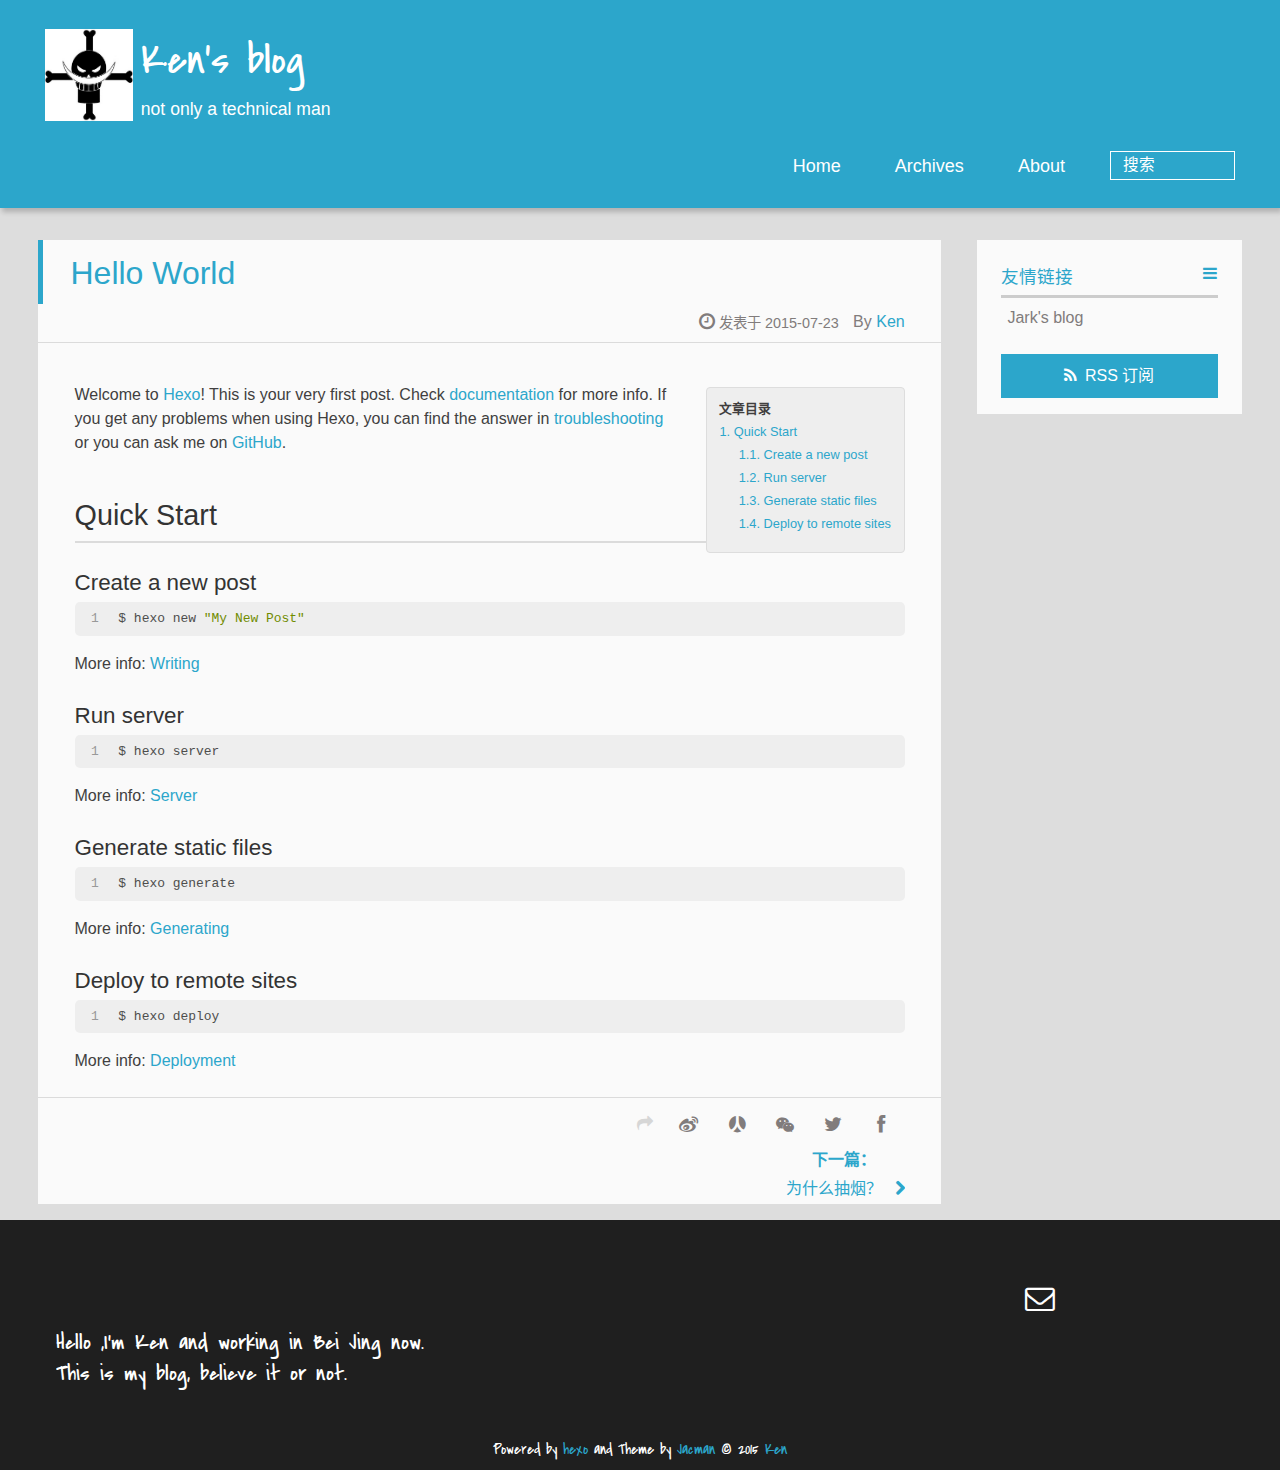
<file: 2015/07/23/hello-world/index.html>
<!DOCTYPE HTML>
<html lang="zh-CN">
<head>
  <meta charset="UTF-8">
  
    <title>Hello World | Ken&#39;s blog</title>
    <meta name="viewport" content="width=device-width, initial-scale=1,user-scalable=no">
    
    <meta name="author" content="Ken">
    

    
    <meta name="description" content="Welcome to Hexo! This is your very first post. Check documentation for more info. If you get any problems when using Hexo, you can find the answer in troubleshooting or you can ask me on GitHub.
Quick">
<meta property="og:type" content="article">
<meta property="og:title" content="Hello World">
<meta property="og:url" content="http://www.betechman.com/2015/07/23/hello-world/index.html">
<meta property="og:site_name" content="Ken's blog">
<meta property="og:description" content="Welcome to Hexo! This is your very first post. Check documentation for more info. If you get any problems when using Hexo, you can find the answer in troubleshooting or you can ask me on GitHub.
Quick">
<meta property="og:updated_time" content="2015-06-29T16:05:52.647Z">
<meta name="twitter:card" content="summary">
<meta name="twitter:title" content="Hello World">
<meta name="twitter:description" content="Welcome to Hexo! This is your very first post. Check documentation for more info. If you get any problems when using Hexo, you can find the answer in troubleshooting or you can ask me on GitHub.
Quick">

    
    <link rel="alternative" href="/atom.xml" title="Ken&#39;s blog" type="application/atom+xml">
    
    
    <link rel="icon" href="/img/favicon.ico">
    
    
    <link rel="apple-touch-icon" href="/img/jacman.jpg">
    <link rel="apple-touch-icon-precomposed" href="/img/jacman.jpg">
    
    <link rel="stylesheet" href="/css/style.css" type="text/css">
</head>

  <body>
    <header>
      
<div>
		
			<div id="imglogo">
				<a href="/"><img src="/img/logo.png" alt="Ken&#39;s blog" title="Ken&#39;s blog"/></a>
			</div>
			
			<div id="textlogo">
				<h1 class="site-name"><a href="/" title="Ken&#39;s blog">Ken&#39;s blog</a></h1>
				<h2 class="blog-motto">not only a technical man</h2>
			</div>
			<div class="navbar"><a class="navbutton navmobile" href="#" title="菜单">
			</a></div>
			<nav class="animated">
				<ul>
					<ul>
					 
						<li><a href="/">Home</a></li>
					
						<li><a href="/archives">Archives</a></li>
					
						<li><a href="/about">About</a></li>
					
					<li>
 					
					<form class="search" action="//google.com/search" method="get" accept-charset="utf-8">
						<label>Search</label>
						<input type="search" id="search" name="q" autocomplete="off" maxlength="20" placeholder="搜索" />
						<input type="hidden" name="q" value="site:www.betechman.com">
					</form>
					
					</li>
				</ul>
			</nav>			
</div>
    </header>
    <div id="container">
      <div id="main" class="post" itemscope itemprop="blogPost">
  
	<article itemprop="articleBody"> 
		<header class="article-info clearfix">
  <h1 itemprop="name">
    
      <a href="/2015/07/23/hello-world/" title="Hello World" itemprop="url">Hello World</a>
  </h1>
  <p class="article-author">By
       
		<a href="/about" title="Ken" target="_blank" itemprop="author">Ken</a>
		
  <p class="article-time">
    <time datetime="2015-07-23T13:59:00.288Z" itemprop="datePublished"> 发表于 2015-07-23</time>
    
  </p>
</header>
	<div class="article-content">
		
		<div id="toc" class="toc-article">
			<strong class="toc-title">文章目录</strong>
		
			<ol class="toc"><li class="toc-item toc-level-2"><a class="toc-link" href="#Quick_Start"><span class="toc-number">1.</span> <span class="toc-text">Quick Start</span></a><ol class="toc-child"><li class="toc-item toc-level-3"><a class="toc-link" href="#Create_a_new_post"><span class="toc-number">1.1.</span> <span class="toc-text">Create a new post</span></a></li><li class="toc-item toc-level-3"><a class="toc-link" href="#Run_server"><span class="toc-number">1.2.</span> <span class="toc-text">Run server</span></a></li><li class="toc-item toc-level-3"><a class="toc-link" href="#Generate_static_files"><span class="toc-number">1.3.</span> <span class="toc-text">Generate static files</span></a></li><li class="toc-item toc-level-3"><a class="toc-link" href="#Deploy_to_remote_sites"><span class="toc-number">1.4.</span> <span class="toc-text">Deploy to remote sites</span></a></li></ol></li></ol>
		
		</div>
		
		<p>Welcome to <a href="http://hexo.io/" target="_blank" rel="external">Hexo</a>! This is your very first post. Check <a href="http://hexo.io/docs/" target="_blank" rel="external">documentation</a> for more info. If you get any problems when using Hexo, you can find the answer in <a href="http://hexo.io/docs/troubleshooting.html" target="_blank" rel="external">troubleshooting</a> or you can ask me on <a href="https://github.com/hexojs/hexo/issues" target="_blank" rel="external">GitHub</a>.</p>
<h2 id="Quick_Start">Quick Start</h2><h3 id="Create_a_new_post">Create a new post</h3><figure class="highlight bash"><table><tr><td class="gutter"><pre><span class="line">1</span><br></pre></td><td class="code"><pre><span class="line">$ hexo new <span class="string">"My New Post"</span></span><br></pre></td></tr></table></figure>
<p>More info: <a href="http://hexo.io/docs/writing.html" target="_blank" rel="external">Writing</a></p>
<h3 id="Run_server">Run server</h3><figure class="highlight bash"><table><tr><td class="gutter"><pre><span class="line">1</span><br></pre></td><td class="code"><pre><span class="line">$ hexo server</span><br></pre></td></tr></table></figure>
<p>More info: <a href="http://hexo.io/docs/server.html" target="_blank" rel="external">Server</a></p>
<h3 id="Generate_static_files">Generate static files</h3><figure class="highlight bash"><table><tr><td class="gutter"><pre><span class="line">1</span><br></pre></td><td class="code"><pre><span class="line">$ hexo generate</span><br></pre></td></tr></table></figure>
<p>More info: <a href="http://hexo.io/docs/generating.html" target="_blank" rel="external">Generating</a></p>
<h3 id="Deploy_to_remote_sites">Deploy to remote sites</h3><figure class="highlight bash"><table><tr><td class="gutter"><pre><span class="line">1</span><br></pre></td><td class="code"><pre><span class="line">$ hexo deploy</span><br></pre></td></tr></table></figure>
<p>More info: <a href="http://hexo.io/docs/deployment.html" target="_blank" rel="external">Deployment</a></p>
  
	</div>
		<footer class="article-footer clearfix">
<div class="article-catetags">


</div>



	<div class="article-share" id="share">
	
	  <div data-url="http://www.betechman.com/2015/07/23/hello-world/" data-title="Hello World | Ken&#39;s blog" data-tsina="null" class="share clearfix">
	  </div>
	
	</div>


</footer>

   	       
	</article>
	
<nav class="article-nav clearfix">
 

<div class="next">
<a href="/2015/07/23/why-smoke/"  title="为什么抽烟？">
 <strong>下一篇：</strong><br/> 
 <span>为什么抽烟？
</span>
</a>
</div>

</nav>

	

</div>  
      <div class="openaside"><a class="navbutton" href="#" title="显示侧边栏"></a></div>

  <div id="toc" class="toc-aside">
  <strong class="toc-title">文章目录</strong>
 
 <ol class="toc"><li class="toc-item toc-level-2"><a class="toc-link" href="#Quick_Start"><span class="toc-number">1.</span> <span class="toc-text">Quick Start</span></a><ol class="toc-child"><li class="toc-item toc-level-3"><a class="toc-link" href="#Create_a_new_post"><span class="toc-number">1.1.</span> <span class="toc-text">Create a new post</span></a></li><li class="toc-item toc-level-3"><a class="toc-link" href="#Run_server"><span class="toc-number">1.2.</span> <span class="toc-text">Run server</span></a></li><li class="toc-item toc-level-3"><a class="toc-link" href="#Generate_static_files"><span class="toc-number">1.3.</span> <span class="toc-text">Generate static files</span></a></li><li class="toc-item toc-level-3"><a class="toc-link" href="#Deploy_to_remote_sites"><span class="toc-number">1.4.</span> <span class="toc-text">Deploy to remote sites</span></a></li></ol></li></ol>
 
  </div>

<div id="asidepart">
<div class="closeaside"><a class="closebutton" href="#" title="隐藏侧边栏"></a></div>
<aside class="clearfix">

  

  

  <div class="linkslist">
  <p class="asidetitle">友情链接</p>
    <ul>
        
          <li>
            
            	<a href="http://wuchong.me/" target="_blank" title="Jark&#39;s blog">Jark&#39;s blog</a>
            
          </li>
        
    </ul>
</div>

  


  <div class="rsspart">
	<a href="/atom.xml" target="_blank" title="rss">RSS 订阅</a>
</div>

</aside>
</div>
    </div>
    <footer><div id="footer" >
	
	
	<section class="info">
		<p> Hello ,I&#39;m Ken and working in Bei Jing now. <br/>
			This is my blog, believe it or not.</p>
	</section>
	 
	<div class="social-font" class="clearfix">
		
		
		
		
		
		
		
		
		
		
		<a href="mailto:yinhelangke@163.com" target="_blank" class="icon-email" title="Email Me"></a>
		
	</div>
			
		

		<p class="copyright">
		Powered by <a href="http://hexo.io" target="_blank" title="hexo">hexo</a> and Theme by <a href="https://github.com/wuchong/jacman" target="_blank" title="Jacman">Jacman</a> © 2015 
		
		<a href="/about" target="_blank" title="Ken">Ken</a>
		
		
		</p>
</div>
</footer>
    <script src="/js/jquery-2.0.3.min.js"></script>
<script src="/js/jquery.imagesloaded.min.js"></script>
<script src="/js/gallery.js"></script>

<script type="text/javascript">
$(document).ready(function(){ 
  $('.navbar').click(function(){
    $('header nav').toggleClass('shownav');
  });
  var myWidth = 0;
  function getSize(){
    if( typeof( window.innerWidth ) == 'number' ) {
      myWidth = window.innerWidth;
    } else if( document.documentElement && document.documentElement.clientWidth) {
      myWidth = document.documentElement.clientWidth;
    };
  };
  var m = $('#main'),
      a = $('#asidepart'),
      c = $('.closeaside'),
      o = $('.openaside');
  c.click(function(){
    a.addClass('fadeOut').css('display', 'none');
    o.css('display', 'block').addClass('fadeIn');
    m.addClass('moveMain');
  });
  o.click(function(){
    o.css('display', 'none').removeClass('beforeFadeIn');
    a.css('display', 'block').removeClass('fadeOut').addClass('fadeIn');      
    m.removeClass('moveMain');
  });
  $(window).scroll(function(){
    o.css("top",Math.max(80,260-$(this).scrollTop()));
  });
  
  $(window).resize(function(){
    getSize(); 
    if (myWidth >= 1024) {
      $('header nav').removeClass('shownav');
    }else{
      m.removeClass('moveMain');
      a.css('display', 'block').removeClass('fadeOut');
      o.css('display', 'none');
      
      $('#toc.toc-aside').css('display', 'none');
        
    }
  });
});
</script>

<script type="text/javascript">
$(document).ready(function(){ 
  var ai = $('.article-content>iframe'),
      ae = $('.article-content>embed'),
      t  = $('#toc'),
      ta = $('#toc.toc-aside'),
      o  = $('.openaside'),
      c  = $('.closeaside');
  if(ai.length>0){
    ai.wrap('<div class="video-container" />');
  };
  if(ae.length>0){
   ae.wrap('<div class="video-container" />');
  };
  c.click(function(){
    ta.css('display', 'block').addClass('fadeIn');
  });
  o.click(function(){
    ta.css('display', 'none');
  });
  $(window).scroll(function(){
    ta.css("top",Math.max(140,320-$(this).scrollTop()));
  });
});
</script>


<script type="text/javascript">
$(document).ready(function(){ 
  var $this = $('.share'),
      url = $this.attr('data-url'),
      encodedUrl = encodeURIComponent(url),
      title = $this.attr('data-title'),
      tsina = $this.attr('data-tsina'),
      description = $this.attr('description');
  var html = [
  '<a href="#" class="overlay" id="qrcode"></a>',
  '<div class="qrcode clearfix"><span>扫描二维码分享到微信朋友圈</span><a class="qrclose" href="#nothing"></a><strong>Loading...Please wait</strong><img id="qrcode-pic" data-src="http://s.jiathis.com/qrcode.php?url=' + encodedUrl + '"/></div>',
  '<a href="https://www.facebook.com/sharer.php?u=' + encodedUrl + '" class="article-share-facebook" target="_blank" title="Facebook"></a>',
  '<a href="https://twitter.com/intent/tweet?url=' + encodedUrl + '" class="article-share-twitter" target="_blank" title="Twitter"></a>',
  '<a href="#qrcode" class="article-share-qrcode" title="微信"></a>',
  '<a href="http://widget.renren.com/dialog/share?resourceUrl=' + encodedUrl + '&srcUrl=' + encodedUrl + '&title=' + title +'" class="article-share-renren" target="_blank" title="人人"></a>',
  '<a href="http://service.weibo.com/share/share.php?title='+title+'&url='+encodedUrl +'&ralateUid='+ tsina +'&searchPic=true&style=number' +'" class="article-share-weibo" target="_blank" title="微博"></a>',
  '<span title="Share to"></span>'
  ].join('');
  $this.append(html);
  $('.article-share-qrcode').click(function(){
    var imgSrc = $('#qrcode-pic').attr('data-src');
    $('#qrcode-pic').attr('src', imgSrc);
    $('#qrcode-pic').load(function(){
        $('.qrcode strong').text(' ');
    });
  });
});     
</script>









<link rel="stylesheet" href="/fancybox/jquery.fancybox.css" media="screen" type="text/css">
<script src="/fancybox/jquery.fancybox.pack.js"></script>
<script type="text/javascript">
$(document).ready(function(){ 
  $('.article-content').each(function(i){
    $(this).find('img').each(function(){
      if ($(this).parent().hasClass('fancybox')) return;
      var alt = this.alt;
      if (alt) $(this).after('<span class="caption">' + alt + '</span>');
      $(this).wrap('<a href="' + this.src + '" title="' + alt + '" class="fancybox"></a>');
    });
    $(this).find('.fancybox').each(function(){
      $(this).attr('rel', 'article' + i);
    });
  });
  if($.fancybox){
    $('.fancybox').fancybox();
  }
}); 
</script>



<!-- Analytics Begin -->





<!-- Analytics End -->

<!-- Totop Begin -->

	<div id="totop">
	<a title="返回顶部"><img src="/img/scrollup.png"/></a>
	</div>
	<script src="/js/totop.js"></script>

<!-- Totop End -->

<!-- MathJax Begin -->
<!-- mathjax config similar to math.stackexchange -->


<!-- MathJax End -->

<!-- Tiny_search Begin -->

<!-- Tiny_search End -->

  </body>
</html>
</file>
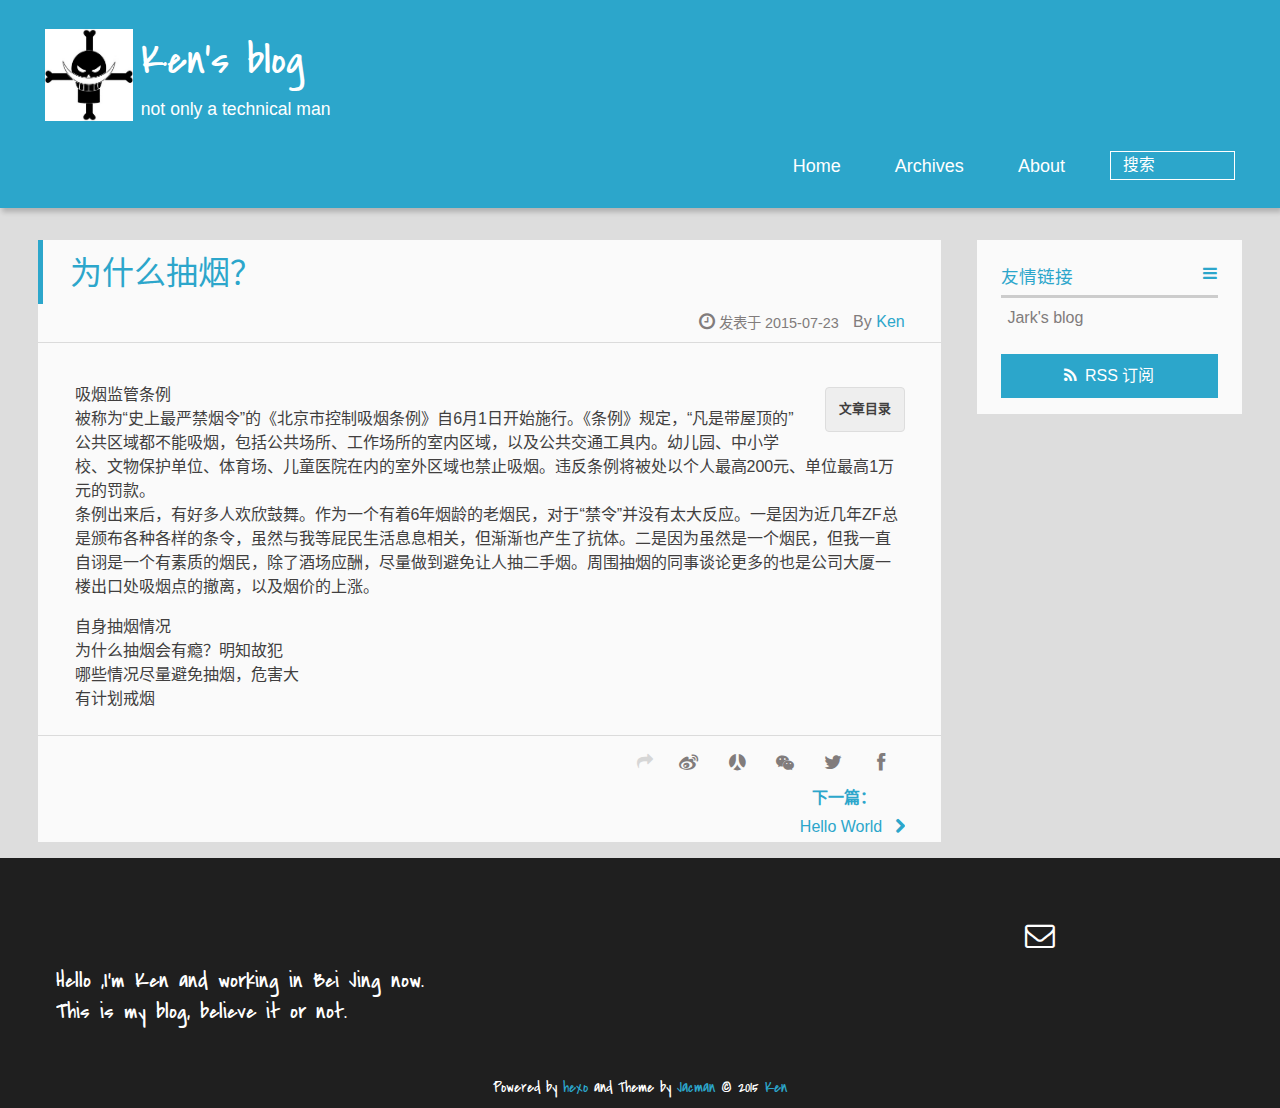
<file: 2015/07/23/why-smoke/index.html>
<!DOCTYPE HTML>
<html lang="zh-CN">
<head>
  <meta charset="UTF-8">
  
    <title>为什么抽烟？ | Ken&#39;s blog</title>
    <meta name="viewport" content="width=device-width, initial-scale=1,user-scalable=no">
    
    <meta name="author" content="Ken">
    

    
    <meta name="description" content="吸烟监管条例    被称为“史上最严禁烟令”的《北京市控制吸烟条例》自6月1日开始施行。《条例》规定，“凡是带屋顶的”公共区域都不能吸烟，包括公共场所、工作场所的室内区域，以及公共交通工具内。幼儿园、中小学校、文物保护单位、体育场、儿童医院在内的室外区域也禁止吸烟。违反条例将被处以个人最高200元、单位最高1万元的罚款。    条例出来后，有好多人欢欣鼓舞。作为一个有着6年烟龄的老烟民，对于“禁令">
<meta property="og:type" content="article">
<meta property="og:title" content="为什么抽烟？">
<meta property="og:url" content="http://www.betechman.com/2015/07/23/why-smoke/index.html">
<meta property="og:site_name" content="Ken's blog">
<meta property="og:description" content="吸烟监管条例    被称为“史上最严禁烟令”的《北京市控制吸烟条例》自6月1日开始施行。《条例》规定，“凡是带屋顶的”公共区域都不能吸烟，包括公共场所、工作场所的室内区域，以及公共交通工具内。幼儿园、中小学校、文物保护单位、体育场、儿童医院在内的室外区域也禁止吸烟。违反条例将被处以个人最高200元、单位最高1万元的罚款。    条例出来后，有好多人欢欣鼓舞。作为一个有着6年烟龄的老烟民，对于“禁令">
<meta property="og:updated_time" content="2015-07-23T14:24:47.046Z">
<meta name="twitter:card" content="summary">
<meta name="twitter:title" content="为什么抽烟？">
<meta name="twitter:description" content="吸烟监管条例    被称为“史上最严禁烟令”的《北京市控制吸烟条例》自6月1日开始施行。《条例》规定，“凡是带屋顶的”公共区域都不能吸烟，包括公共场所、工作场所的室内区域，以及公共交通工具内。幼儿园、中小学校、文物保护单位、体育场、儿童医院在内的室外区域也禁止吸烟。违反条例将被处以个人最高200元、单位最高1万元的罚款。    条例出来后，有好多人欢欣鼓舞。作为一个有着6年烟龄的老烟民，对于“禁令">

    
    <link rel="alternative" href="/atom.xml" title="Ken&#39;s blog" type="application/atom+xml">
    
    
    <link rel="icon" href="/img/favicon.ico">
    
    
    <link rel="apple-touch-icon" href="/img/jacman.jpg">
    <link rel="apple-touch-icon-precomposed" href="/img/jacman.jpg">
    
    <link rel="stylesheet" href="/css/style.css" type="text/css">
</head>

  <body>
    <header>
      
<div>
		
			<div id="imglogo">
				<a href="/"><img src="/img/logo.png" alt="Ken&#39;s blog" title="Ken&#39;s blog"/></a>
			</div>
			
			<div id="textlogo">
				<h1 class="site-name"><a href="/" title="Ken&#39;s blog">Ken&#39;s blog</a></h1>
				<h2 class="blog-motto">not only a technical man</h2>
			</div>
			<div class="navbar"><a class="navbutton navmobile" href="#" title="菜单">
			</a></div>
			<nav class="animated">
				<ul>
					<ul>
					 
						<li><a href="/">Home</a></li>
					
						<li><a href="/archives">Archives</a></li>
					
						<li><a href="/about">About</a></li>
					
					<li>
 					
					<form class="search" action="//google.com/search" method="get" accept-charset="utf-8">
						<label>Search</label>
						<input type="search" id="search" name="q" autocomplete="off" maxlength="20" placeholder="搜索" />
						<input type="hidden" name="q" value="site:www.betechman.com">
					</form>
					
					</li>
				</ul>
			</nav>			
</div>
    </header>
    <div id="container">
      <div id="main" class="post" itemscope itemprop="blogPost">
  
	<article itemprop="articleBody"> 
		<header class="article-info clearfix">
  <h1 itemprop="name">
    
      <a href="/2015/07/23/why-smoke/" title="为什么抽烟？" itemprop="url">为什么抽烟？</a>
  </h1>
  <p class="article-author">By
       
		<a href="/about" title="Ken" target="_blank" itemprop="author">Ken</a>
		
  <p class="article-time">
    <time datetime="2015-07-23T13:23:31.000Z" itemprop="datePublished"> 发表于 2015-07-23</time>
    
  </p>
</header>
	<div class="article-content">
		
		<div id="toc" class="toc-article">
			<strong class="toc-title">文章目录</strong>
		
			
		
		</div>
		
		<p>吸烟监管条例<br>    被称为“史上最严禁烟令”的《北京市控制吸烟条例》自6月1日开始施行。《条例》规定，“凡是带屋顶的”公共区域都不能吸烟，包括公共场所、工作场所的室内区域，以及公共交通工具内。幼儿园、中小学校、文物保护单位、体育场、儿童医院在内的室外区域也禁止吸烟。违反条例将被处以个人最高200元、单位最高1万元的罚款。<br>    条例出来后，有好多人欢欣鼓舞。作为一个有着6年烟龄的老烟民，对于“禁令”并没有太大反应。一是因为近几年ZF总是颁布各种各样的条令，虽然与我等屁民生活息息相关，但渐渐也产生了抗体。二是因为虽然是一个烟民，但我一直自诩是一个有素质的烟民，除了酒场应酬，尽量做到避免让人抽二手烟。周围抽烟的同事谈论更多的也是公司大厦一楼出口处吸烟点的撤离，以及烟价的上涨。</p>
<p>自身抽烟情况<br>为什么抽烟会有瘾？明知故犯<br>哪些情况尽量避免抽烟，危害大<br>有计划戒烟</p>
  
	</div>
		<footer class="article-footer clearfix">
<div class="article-catetags">


</div>



	<div class="article-share" id="share">
	
	  <div data-url="http://www.betechman.com/2015/07/23/why-smoke/" data-title="为什么抽烟？ | Ken&#39;s blog" data-tsina="null" class="share clearfix">
	  </div>
	
	</div>


</footer>

   	       
	</article>
	
<nav class="article-nav clearfix">
 

<div class="next">
<a href="/2015/06/30/hello-world/"  title="Hello World">
 <strong>下一篇：</strong><br/> 
 <span>Hello World
</span>
</a>
</div>

</nav>

	

</div>  
      <div class="openaside"><a class="navbutton" href="#" title="显示侧边栏"></a></div>

  <div id="toc" class="toc-aside">
  <strong class="toc-title">文章目录</strong>
 
 
 
  </div>

<div id="asidepart">
<div class="closeaside"><a class="closebutton" href="#" title="隐藏侧边栏"></a></div>
<aside class="clearfix">

  

  

  <div class="linkslist">
  <p class="asidetitle">友情链接</p>
    <ul>
        
          <li>
            
            	<a href="http://wuchong.me/" target="_blank" title="Jark&#39;s blog">Jark&#39;s blog</a>
            
          </li>
        
    </ul>
</div>

  


  <div class="rsspart">
	<a href="/atom.xml" target="_blank" title="rss">RSS 订阅</a>
</div>

</aside>
</div>
    </div>
    <footer><div id="footer" >
	
	
	<section class="info">
		<p> Hello ,I&#39;m Ken and working in Bei Jing now. <br/>
			This is my blog, believe it or not.</p>
	</section>
	 
	<div class="social-font" class="clearfix">
		
		
		
		
		
		
		
		
		
		
		<a href="mailto:yinhelangke@163.com" target="_blank" class="icon-email" title="Email Me"></a>
		
	</div>
			
		

		<p class="copyright">
		Powered by <a href="http://hexo.io" target="_blank" title="hexo">hexo</a> and Theme by <a href="https://github.com/wuchong/jacman" target="_blank" title="Jacman">Jacman</a> © 2015 
		
		<a href="/about" target="_blank" title="Ken">Ken</a>
		
		
		</p>
</div>
</footer>
    <script src="/js/jquery-2.0.3.min.js"></script>
<script src="/js/jquery.imagesloaded.min.js"></script>
<script src="/js/gallery.js"></script>

<script type="text/javascript">
$(document).ready(function(){ 
  $('.navbar').click(function(){
    $('header nav').toggleClass('shownav');
  });
  var myWidth = 0;
  function getSize(){
    if( typeof( window.innerWidth ) == 'number' ) {
      myWidth = window.innerWidth;
    } else if( document.documentElement && document.documentElement.clientWidth) {
      myWidth = document.documentElement.clientWidth;
    };
  };
  var m = $('#main'),
      a = $('#asidepart'),
      c = $('.closeaside'),
      o = $('.openaside');
  c.click(function(){
    a.addClass('fadeOut').css('display', 'none');
    o.css('display', 'block').addClass('fadeIn');
    m.addClass('moveMain');
  });
  o.click(function(){
    o.css('display', 'none').removeClass('beforeFadeIn');
    a.css('display', 'block').removeClass('fadeOut').addClass('fadeIn');      
    m.removeClass('moveMain');
  });
  $(window).scroll(function(){
    o.css("top",Math.max(80,260-$(this).scrollTop()));
  });
  
  $(window).resize(function(){
    getSize(); 
    if (myWidth >= 1024) {
      $('header nav').removeClass('shownav');
    }else{
      m.removeClass('moveMain');
      a.css('display', 'block').removeClass('fadeOut');
      o.css('display', 'none');
      
      $('#toc.toc-aside').css('display', 'none');
        
    }
  });
});
</script>

<script type="text/javascript">
$(document).ready(function(){ 
  var ai = $('.article-content>iframe'),
      ae = $('.article-content>embed'),
      t  = $('#toc'),
      ta = $('#toc.toc-aside'),
      o  = $('.openaside'),
      c  = $('.closeaside');
  if(ai.length>0){
    ai.wrap('<div class="video-container" />');
  };
  if(ae.length>0){
   ae.wrap('<div class="video-container" />');
  };
  c.click(function(){
    ta.css('display', 'block').addClass('fadeIn');
  });
  o.click(function(){
    ta.css('display', 'none');
  });
  $(window).scroll(function(){
    ta.css("top",Math.max(140,320-$(this).scrollTop()));
  });
});
</script>


<script type="text/javascript">
$(document).ready(function(){ 
  var $this = $('.share'),
      url = $this.attr('data-url'),
      encodedUrl = encodeURIComponent(url),
      title = $this.attr('data-title'),
      tsina = $this.attr('data-tsina'),
      description = $this.attr('description');
  var html = [
  '<a href="#" class="overlay" id="qrcode"></a>',
  '<div class="qrcode clearfix"><span>扫描二维码分享到微信朋友圈</span><a class="qrclose" href="#nothing"></a><strong>Loading...Please wait</strong><img id="qrcode-pic" data-src="http://s.jiathis.com/qrcode.php?url=' + encodedUrl + '"/></div>',
  '<a href="https://www.facebook.com/sharer.php?u=' + encodedUrl + '" class="article-share-facebook" target="_blank" title="Facebook"></a>',
  '<a href="https://twitter.com/intent/tweet?url=' + encodedUrl + '" class="article-share-twitter" target="_blank" title="Twitter"></a>',
  '<a href="#qrcode" class="article-share-qrcode" title="微信"></a>',
  '<a href="http://widget.renren.com/dialog/share?resourceUrl=' + encodedUrl + '&srcUrl=' + encodedUrl + '&title=' + title +'" class="article-share-renren" target="_blank" title="人人"></a>',
  '<a href="http://service.weibo.com/share/share.php?title='+title+'&url='+encodedUrl +'&ralateUid='+ tsina +'&searchPic=true&style=number' +'" class="article-share-weibo" target="_blank" title="微博"></a>',
  '<span title="Share to"></span>'
  ].join('');
  $this.append(html);
  $('.article-share-qrcode').click(function(){
    var imgSrc = $('#qrcode-pic').attr('data-src');
    $('#qrcode-pic').attr('src', imgSrc);
    $('#qrcode-pic').load(function(){
        $('.qrcode strong').text(' ');
    });
  });
});     
</script>









<link rel="stylesheet" href="/fancybox/jquery.fancybox.css" media="screen" type="text/css">
<script src="/fancybox/jquery.fancybox.pack.js"></script>
<script type="text/javascript">
$(document).ready(function(){ 
  $('.article-content').each(function(i){
    $(this).find('img').each(function(){
      if ($(this).parent().hasClass('fancybox')) return;
      var alt = this.alt;
      if (alt) $(this).after('<span class="caption">' + alt + '</span>');
      $(this).wrap('<a href="' + this.src + '" title="' + alt + '" class="fancybox"></a>');
    });
    $(this).find('.fancybox').each(function(){
      $(this).attr('rel', 'article' + i);
    });
  });
  if($.fancybox){
    $('.fancybox').fancybox();
  }
}); 
</script>



<!-- Analytics Begin -->





<!-- Analytics End -->

<!-- Totop Begin -->

	<div id="totop">
	<a title="返回顶部"><img src="/img/scrollup.png"/></a>
	</div>
	<script src="/js/totop.js"></script>

<!-- Totop End -->

<!-- MathJax Begin -->
<!-- mathjax config similar to math.stackexchange -->


<!-- MathJax End -->

<!-- Tiny_search Begin -->

<!-- Tiny_search End -->

  </body>
</html>
</file>
<file: css/style.css>
html,
body,
div,
span,
applet,
object,
iframe,
h1,
h2,
h3,
h4,
h5,
h6,
p,
blockquote,
pre,
a,
abbr,
acronym,
address,
big,
cite,
code,
del,
dfn,
em,
img,
ins,
kbd,
q,
s,
samp,
small,
strike,
strong,
sub,
sup,
tt,
var,
dl,
dt,
dd,
ol,
ul,
li,
fieldset,
form,
label,
legend,
table,
caption,
tbody,
tfoot,
thead,
tr,
th,
td {
  margin: 0;
  padding: 0;
  border: 0;
  outline: 0;
  font-weight: inherit;
  font-style: inherit;
  font-family: inherit;
  font-size: 100%;
  vertical-align: baseline;
}
body {
  line-height: 1;
  color: #000;
  background: #fff;
}
ol,
ul {
  list-style: none;
}
table {
  border-collapse: separate;
  border-spacing: 0;
  vertical-align: middle;
}
caption,
th,
td {
  text-align: left;
  font-weight: normal;
  vertical-align: middle;
}
a img {
  border: none;
}
/* custom Font*/
@font-face {
  font-family: "covered_by_your_graceregular";
  font-weight: normal;
  font-style: normal;
  src: url("../font/coveredbyyourgrace-webfont.eot");
  src: url("../font/coveredbyyourgrace-webfont.eot?#iefix") format('embedded-opentype'), url("../font/coveredbyyourgrace-webfont.svg#covered_by_your_graceregular") format('svg'), url("../font/coveredbyyourgrace-webfont.woff") format('woff'), url("../font/coveredbyyourgrace-webfont.ttf") format('truetype');
}
/* icon Font */
@font-face {
  font-family: "FontAwesome";
  font-style: normal;
  font-weight: normal;
  src: url("../font/fontawesome-webfont.eot?v=#4.0.3");
  src: url("../font/fontawesome-webfont.eot?#iefix&v=#4.0.3") format("embedded-opentype"), url("../font/fontawesome-webfont.woff?v=#4.0.3") format("woff"), url("../font/fontawesome-webfont.ttf?v=#4.0.3") format("truetype"), url("../font/fontawesome-webfont.svg#fontawesomeregular?v=#4.0.3") format("svg");
}
@font-face {
  font-family: "fontdiao";
  font-weight: normal;
  font-style: normal;
  src: url("../font/fontdiao.eot");
  src: url("../font/fontdiao.eot?#iefix") format('embedded-opentype'), url("../font/fontdiao.svg#fontdiao") format('svg'), url("../font/fontdiao.woff") format('woff'), url("../font/fontdiao.ttf") format('truetype');
}
/* Public style */
* {
  -webkit-margin-before: 0;
  -webkit-margin-after: 0;
}
body {
  background: #ddd;
  font-family: "Helvetica Neue", "Helvetica", "Microsoft YaHei", "WenQuanYi Micro Hei", Arial, sans-serif;
  font-size: 100%;
  color: #817c7c;
  line-height: 1.5;
}
iframe {
  margin-top: 10px;
}
small {
  font-size: 80%;
}
sub,
sup {
  font-size: 75%;
  line-height: 0;
  position: relative;
  vertical-align: baseline;
}
sup {
  top: -0.5em;
  padding-left: 0.3em;
}
sub {
  bottom: -0.25em;
}
a {
  text-decoration: none;
  color: #817c7c;
}
a:hover,
a:focus {
  outline: 0;
  text-decoration: none;
  -webkit-transition: color 0.25s, background 0.5s;
  -moz-transition: color 0.25s, background 0.5s;
  -o-transition: color 0.25s, background 0.5s;
  -ms-transition: color 0.25s, background 0.5s;
  transition: color 0.25s, background 0.5s;
}
a:hover:before {
  -webkit-transition: color 0.25s, background 0.5s;
  -moz-transition: color 0.25s, background 0.5s;
  -o-transition: color 0.25s, background 0.5s;
  -ms-transition: color 0.25s, background 0.5s;
  transition: color 0.25s, background 0.5s;
}
input:focus {
  outline: none;
}
input,
button {
  margin: 0;
  padding: 0;
}
input::-moz-focus-inner,
button::-moz-focus-inner {
  border: 0;
  padding: 0;
}
h1 {
  font-size: 1.5em;
}
.fa {
  display: inline-block;
  font-family: FontAwesome;
  font-style: normal;
  font-weight: normal;
  line-height: 1;
  -webkit-font-smoothing: antialiased;
  -moz-osx-font-smoothing: grayscale;
}
.clearfix {
  zoom: 1;
}
.clearfix:before,
.clearfix:after {
  content: "";
  display: table;
}
.clearfix:after {
  clear: both;
}
::-webkit-input-placeholder {
  color: #fff;
  padding: 2px 0 0 4px;
}
::-moz-placeholder {
  color: #fff;
  padding: 2px 0 0 4px;
}
:-ms-input-placeholder {
  color: #fff;
  padding: 2px 0 0 4px;
}
::-webkit-input-placeholder::before {
  font-family: "FontAwesome";
  -webkit-font-smoothing: antialiased;
  -moz-osx-font-smoothing: grayscale;
  content: "\f002";
  padding-right: 4px;
}
::-moz-placeholder:before {
  font-family: "FontAwesome";
  -webkit-font-smoothing: antialiased;
  -moz-osx-font-smoothing: grayscale;
  content: "\f002";
  padding-right: 4px;
}
:-ms-input-placeholder::before {
  font-family: "FontAwesome";
  -webkit-font-smoothing: antialiased;
  -moz-osx-font-smoothing: grayscale;
  content: "\f002";
  padding-right: 4px;
}
input[type="search"]::-webkit-search-cancel-button,
input[type="search"]::-webkit-search-decoration {
  -webkit-appearance: none;
}
::-webkit-search-cancel-button:after {
  font-family: "FontAwesome";
  -webkit-font-smoothing: antialiased;
  -moz-osx-font-smoothing: grayscale;
  content: '\f00d';
  color: #fff;
  padding-right: 4px;
}
/* css3 animate */
.animated {
  -webkit-animation-fill-mode: both;
  -moz-animation-fill-mode: both;
  -o-animation-fill-mode: both;
  -ms-animation-fill-mode: both;
  animation-fill-mode: both;
  -webkit-animation-duration: 1s;
  -moz-animation-duration: 1s;
  -o-animation-duration: 1s;
  -ms-animation-duration: 1s;
  animation-duration: 1s;
}
@-webkit-keyframes fadeIn {
  0% {
    opacity: 0;
    -ms-filter: "progid:DXImageTransform.Microsoft.Alpha(Opacity=0)";
    filter: alpha(opacity=0);
  }
  100% {
    opacity: 1;
    -ms-filter: none;
    filter: none;
  }
}
.fadeIn {
  -webkit-animation-name: fadeIn;
  -moz-animation-name: fadeIn;
  -o-animation-name: fadeIn;
  -ms-animation-name: fadeIn;
  animation-name: fadeIn;
}
.fadeOut {
  -webkit-animation-name: fadeOut;
  -moz-animation-name: fadeOut;
  -o-animation-name: fadeOut;
  -ms-animation-name: fadeOut;
  animation-name: fadeOut;
}
@-moz-keyframes fadeInDown {
  0% {
    opacity: 0;
    -ms-filter: "progid:DXImageTransform.Microsoft.Alpha(Opacity=0)";
    filter: alpha(opacity=0);
    -webkit-transform: translateY(-20px);
    -moz-transform: translateY(-20px);
    -o-transform: translateY(-20px);
    -ms-transform: translateY(-20px);
    transform: translateY(-20px);
  }
  100% {
    opacity: 1;
    -ms-filter: none;
    filter: none;
    -webkit-transform: translateY(0);
    -moz-transform: translateY(0);
    -o-transform: translateY(0);
    -ms-transform: translateY(0);
    transform: translateY(0);
  }
}
@-webkit-keyframes fadeInDown {
  0% {
    opacity: 0;
    -ms-filter: "progid:DXImageTransform.Microsoft.Alpha(Opacity=0)";
    filter: alpha(opacity=0);
    -webkit-transform: translateY(-20px);
    -moz-transform: translateY(-20px);
    -o-transform: translateY(-20px);
    -ms-transform: translateY(-20px);
    transform: translateY(-20px);
  }
  100% {
    opacity: 1;
    -ms-filter: none;
    filter: none;
    -webkit-transform: translateY(0);
    -moz-transform: translateY(0);
    -o-transform: translateY(0);
    -ms-transform: translateY(0);
    transform: translateY(0);
  }
}
@-o-keyframes fadeInDown {
  0% {
    opacity: 0;
    -ms-filter: "progid:DXImageTransform.Microsoft.Alpha(Opacity=0)";
    filter: alpha(opacity=0);
    -webkit-transform: translateY(-20px);
    -moz-transform: translateY(-20px);
    -o-transform: translateY(-20px);
    -ms-transform: translateY(-20px);
    transform: translateY(-20px);
  }
  100% {
    opacity: 1;
    -ms-filter: none;
    filter: none;
    -webkit-transform: translateY(0);
    -moz-transform: translateY(0);
    -o-transform: translateY(0);
    -ms-transform: translateY(0);
    transform: translateY(0);
  }
}
@keyframes fadeInDown {
  0% {
    opacity: 0;
    -ms-filter: "progid:DXImageTransform.Microsoft.Alpha(Opacity=0)";
    filter: alpha(opacity=0);
    -webkit-transform: translateY(-20px);
    -moz-transform: translateY(-20px);
    -o-transform: translateY(-20px);
    -ms-transform: translateY(-20px);
    transform: translateY(-20px);
  }
  100% {
    opacity: 1;
    -ms-filter: none;
    filter: none;
    -webkit-transform: translateY(0);
    -moz-transform: translateY(0);
    -o-transform: translateY(0);
    -ms-transform: translateY(0);
    transform: translateY(0);
  }
}
body >header {
  width: 100%;
  -webkit-box-shadow: 2px 4px 5px rgba(3,3,3,0.2);
  box-shadow: 2px 4px 5px rgba(3,3,3,0.2);
  background: url("../") center #2ca6cb;
  color: #fff;
  padding: 1em 0 0.8em;
}
@media only screen and (min-width: 1024px) {
  body >header {
    padding: 1.8em 0 1.5em;
  }
}
body >header >div {
  width: 95%;
  margin: 0 auto;
  position: relative;
  overflow: hidden;
}
@media only screen and (min-width: 1024px) {
  body >header >div {
    width: 93%;
  }
}
body >header a {
  display: block;
  color: #fff;
}
#imglogo {
  float: left;
  width: 4em;
  height: 4em;
}
@media only screen and (min-width: 768px) {
  #imglogo {
    width: 5em;
  }
}
@media only screen and (min-width: 1024px) {
  #imglogo {
    width: 5.5em;
  }
}
#imglogo img {
  width: 4em;
}
@media only screen and (min-width: 768px) {
  #imglogo img {
    width: 5em;
  }
}
@media only screen and (min-width: 1024px) {
  #imglogo img {
    width: 5.5em;
  }
}
#textlogo {
  float: left;
  width: 75%;
  margin-left: 0.5em;
}
#textlogo h1.site-name {
  width: 86%;
  font-family: "covered_by_your_graceregular";
  font-size: 200%;
  line-height: 1.5;
  -webkit-font-smoothing: antialiased;
  -moz-osx-font-smoothing: grayscale;
}
@media only screen and (min-width: 768px) {
  #textlogo h1.site-name {
    font-size: 240%;
  }
}
@media only screen and (min-width: 1024px) {
  #textlogo h1.site-name {
    font-size: 280%;
  }
}
#textlogo h2.blog-motto {
  font-size: 0.7em;
  font-weight: normal;
}
@media only screen and (min-width: 768px) {
  #textlogo h2.blog-motto {
    font-size: 100%;
  }
}
@media only screen and (min-width: 1024px) {
  #textlogo h2.blog-motto {
    font-size: 110%;
  }
}
.navbar {
  position: absolute;
  width: 2em;
  right: 0em;
  top: 1em;
  padding: 0.5em;
}
@media only screen and (min-width: 1024px) {
  .navbar {
    display: none;
  }
}
.navbutton::before {
  font-family: "FontAwesome";
  -webkit-font-smoothing: antialiased;
  -moz-osx-font-smoothing: grayscale;
  content: "\f0c9";
}
.navmobile::before {
  padding-left: 1em;
}
header nav {
  float: left;
  width: 100%;
  font-size: 112.5%;
  padding-top: 0.5em;
  max-height: 0.01em;
  -webkit-transition: max-height 1s ease-out;
  -moz-transition: max-height 1s ease-out;
  -o-transition: max-height 1s ease-out;
  -ms-transition: max-height 1s ease-out;
  transition: max-height 1s ease-out;
}
@media only screen and (min-width: 568px) {
  header nav {
    width: 50%;
  }
}
@media only screen and (min-width: 1024px) {
  header nav {
    float: right;
    width: auto;
    margin-top: 1em;
    max-height: none;
  }
}
@media only screen and (min-width: 1024px) {
  header nav ul {
    float: right;
  }
}
@media only screen and (min-width: 1024px) {
  header nav ul li {
    float: left;
  }
}
header nav ul li a {
  padding: 0.2em 0 0.2em 1em;
}
@media only screen and (min-width: 1024px) {
  header nav ul li a {
    padding: 0.2em 1.5em;
  }
}
header nav ul li a:hover {
  background: #1b7f9e;
  color: #e9cd4c;
}
.shownav {
  max-height: 40em;
}
.search {
  padding: 0.1em 0 0 1em;
}
.search input {
  -webkit-appearance: textfield;
  font-size: 0.87em;
  line-height: 1.7;
  border: 1px solid #fff;
  color: #fff;
  background: transparent;
  width: 80%;
  padding-left: 0.5em;
}
@media only screen and (min-width: 1024px) {
  .search input {
    width: 8em;
    -webkit-transition: 0.5s width;
    -moz-transition: 0.5s width;
    -o-transition: 0.5s width;
    -ms-transition: 0.5s width;
    transition: 0.5s width;
  }
  .search input:focus {
    width: 15em;
  }
}
.search label {
  display: none;
}
/* index layout */
#container {
  width: 95%;
  margin: 0 auto;
  overflow: hidden;
}
@media only screen and (min-width: 768px) {
  #container {
    width: 96%;
  }
}
@media only screen and (min-width: 1024px) {
  #container {
    width: 94%;
  }
}
@media only screen and (min-width: 1560px) {
  #container {
    width: 82%;
  }
}
#main {
  margin: 1em 0 0;
  line-height: 1.8;
}
@media only screen and (min-width: 1024px) {
  #main {
    margin: 2em 0 0;
    width: 75%;
    float: left;
    -webkit-transition: margin 0.5s ease-out;
    -moz-transition: margin 0.5s ease-out;
    -o-transition: margin 0.5s ease-out;
    -ms-transition: margin 0.5s ease-out;
    transition: margin 0.5s ease-out;
  }
}
#main section.post {
  background: #fafafa;
  margin-bottom: 0.125em;
}
#main section.post a {
  display: block;
  border-left: 0.5em solid #ccc;
  -webkit-transition: border-left 0.45s;
  -moz-transition: border-left 0.45s;
  -o-transition: border-left 0.45s;
  -ms-transition: border-left 0.45s;
  transition: border-left 0.45s;
  padding: 0.5em;
}
@media only screen and (min-width: 768px) {
  #main section.post a {
    padding: 1em;
  }
}
#main section.post a:hover {
  border-left: 0.5em solid #2ca6cb;
}
#main section.post a h1 {
  color: #2ca6cb;
  line-height: 2;
}
#main section.post a p {
  color: #817c7c;
}
#main section.post a time {
  color: #817c7c;
  display: block;
  margin: 0.5em 0;
  font-size: 0.9em;
}
#main article.post-expand {
  background: #fafafa;
  margin-bottom: 3.5em;
}
#main article.post-expand .img-logo {
  max-width: 180px;
  max-height: 96px;
  display: block !important;
  margin-right: 0.7em;
  margin-left: 0.7em;
  padding: 0;
  float: right;
  clear: right;
}
#main article.post-expand .img-topic {
  max-width: 300px;
  max-height: 1800px;
  display: block !important;
  margin-left: 0.7em;
  margin-right: 0.7em;
  padding: 0;
  float: right;
  clear: right;
}
#main article.post-expand .article-more-link a {
  display: inline-block;
  line-height: 1em;
  padding: 6px 15px;
  -webkit-border-radius: 15px;
  border-radius: 15px;
  background: #ddd;
  color: #817c7c;
  text-decoration: none;
}
#main article.post-expand .article-more-link a:hover {
  background: #2ca6cb;
  color: #fff;
  text-decoration: none;
}
#archive-page section.post a {
  font-size: 0.9em;
  padding: 0.5em !important;
}
@media only screen and (min-width: 768px) {
  #archive-page section.post a time {
    padding-left: 1em;
  }
}
.moveMain {
  margin-left: 10% !important;
}
.unexpand .prev {
  border-left: 0.5em solid #ccc;
}
.unexpand .prev:hover {
  border-left: 0.5em solid #2ca6cb;
}
#page-nav {
  background: #fafafa;
  text-align: center;
  overflow: hidden;
}
#page-nav a {
  display: inline-block;
  padding: 0.5em 1em;
}
#page-nav a {
  color: #2ca6cb;
}
#page-nav a:hover {
  background: #ccc;
  color: #2ca6cb;
}
#page-nav .prev {
  float: left;
  -webkit-transition: border-left 0.5s;
  -moz-transition: border-left 0.5s;
  -o-transition: border-left 0.5s;
  -ms-transition: border-left 0.5s;
  transition: border-left 0.5s;
}
#page-nav .prev span:before {
  font-family: "FontAwesome";
  -webkit-font-smoothing: antialiased;
  -moz-osx-font-smoothing: grayscale;
  content: "\f053";
  padding-right: 0.5em;
}
#page-nav .next {
  float: right;
}
#page-nav .next span:before {
  font-family: "FontAwesome";
  -webkit-font-smoothing: antialiased;
  -moz-osx-font-smoothing: grayscale;
  content: "\f054";
  padding-left: 0.5em;
}
#page-nav .page-number {
  display: none;
  padding: 0.5em 1em;
}
@media only screen and (min-width: 768px) {
  #page-nav .page-number {
    display: inline-block;
  }
}
#page-nav .current {
  color: #b8b8b8;
  font-weight: bold;
}
#page-nav .space {
  color: #2ca6cb;
}
/* page layout */
@media only screen and (min-width: 1024px) {
  .page {
    margin-left: 10% !important;
  }
}
/* archive layout */
.category-icon:before,
.tag-icon:before,
.archive-icon:before {
  font-family: "FontAwesome";
  -webkit-font-smoothing: antialiased;
  -moz-osx-font-smoothing: grayscale;
  color: #ccc;
  font-size: 100%;
  padding-right: 0.3em;
}
.category-icon:before {
  content: "\f07b";
}
.tag-icon:before {
  content: "\f02c";
}
.archive-icon:before {
  content: "\f187";
}
.archive-title {
  margin: 1em 0;
  padding: 2em;
  background: #fafafa;
  border-left: 0.5em solid #ccc;
}
@media only screen and (min-width: 1024px) {
  .archive-title {
    margin: 2em 0;
    width: 18.5%;
    padding-left: 0.5%;
    float: left;
  }
}
.archive-title h2 {
  width: 90%;
  color: #2ca6cb;
  font-size: 120%;
}
.archive-title a {
  color: #2ca6cb;
  -webkit-transition: color 0.5s;
  -moz-transition: color 0.5s;
  -o-transition: color 0.5s;
  -ms-transition: color 0.5s;
  transition: color 0.5s;
}
.archive-title a:hover {
  color: #2ca6cb;
  -webkit-transition: color 0.5s;
  -moz-transition: color 0.5s;
  -o-transition: color 0.5s;
  -ms-transition: color 0.5s;
  transition: color 0.5s;
}
.current {
  color: #ea6753 !important;
}
@media only screen and (min-width: 768px) {
  .archive-part {
    min-height: 200px;
  }
}
@media only screen and (min-width: 1024px) {
  .archive-part {
    float: right;
    margin-left: 2% !important;
  }
}
.archive-part section.post {
  width: 100%;
}
.archive-part section.post time {
  font-size: 1.1em !important;
  float: left;
}
@media only screen and (max-width: 568px) {
  .archive-part section.post time {
    width: 100%;
  }
}
@media only screen and (min-width: 568px) {
  .archive-part section.post time {
    width: 20%;
  }
}
@media only screen and (min-width: 768px) {
  .archive-nav {
    width: 100%;
    float: left;
    margin-top: 1em;
  }
}
/* tags&categories layout */
.all-list-box {
  min-height: 400px;
}
.post,
.page,
.link,
.photo {
  background: #fafafa;
}
.post a,
.page a,
.link a,
.photo a {
  color: #2ca6cb;
}
.post a:hover,
.page a:hover,
.link a:hover,
.photo a:hover {
  color: #ea6753;
}
@media only screen and (min-width: 768px) {
  article header.article-info {
    border-bottom: 1px solid #dbdbdb;
  }
}
article header.article-info >h1 {
  padding: 0.2em 3%;
  font-size: 170%;
  line-height: 1.5;
  word-wrap: break-word;
  word-break: normal;
  -webkit-font-smoothing: antialiased;
  -moz-osx-font-smoothing: grayscale;
  border-left: 5px solid #2ca6cb;
}
@media only screen and (min-width: 1024px) {
  article header.article-info >h1 {
    font-size: 200%;
    padding-top: 0.3em;
  }
}
article header.article-info >p.article-author {
  padding: 0.3em 4% 0.3em 0;
  text-align: right;
  border-bottom: 1px solid #dbdbdb;
}
@media only screen and (min-width: 768px) {
  article header.article-info >p.article-author {
    float: right;
    border-bottom: none;
  }
}
article header.article-info >p.article-time {
  padding-top: 0.5em;
  font-size: 0.8em;
  text-align: center;
  margin-bottom: -2.7em;
}
@media only screen and (min-width: 768px) {
  article header.article-info >p.article-time {
    float: right;
    margin-right: 1em;
    padding-top: 0.1em;
    font-size: 0.9em;
  }
}
article header.article-info >p.article-time:before {
  font-family: "FontAwesome";
  font-size: 130%;
  content: "\f017";
  -webkit-font-smoothing: antialiased;
  -moz-osx-font-smoothing: grayscale;
}
article .article-content {
  padding: 1.5em 4%;
  color: #413f3f;
  font-size: 100%;
}
article .article-content:before,
article .article-content:after {
  content: "";
  display: block;
  clear: both;
}
article .article-content .kb {
  padding: 0.1em 0.6em;
  border: 1px solid #ccc;
  background-color: code-color;
  color: #8f8f8f;
  -webkit-box-shadow: 0 1px 0 rgba(0,0,0,0.2), 0 0 0 2px #fff inset;
  box-shadow: 0 1px 0 rgba(0,0,0,0.2), 0 0 0 2px #fff inset;
  -webkit-border-radius: 3px;
  border-radius: 3px;
  display: inline-block;
  margin: 0 0.1em;
  text-shadow: 0 1px 0 #fff;
  line-height: 1.5;
  white-space: nowrap;
}
article .article-content h1,
article .article-content h2 {
  font-size: 180%;
  line-height: 1.2em;
  padding-bottom: 0.3em;
  margin-top: 1.5em;
  border-bottom: 2px solid #dbdbdb;
}
article .article-content h3 {
  font-size: 140%;
  line-height: 1em;
  margin-top: 1.3em;
}
article .article-content h4,
article .article-content h5,
article .article-content h6 {
  font-size: 140%;
}
article .article-content h1,
article .article-content h2,
article .article-content h3,
article .article-content h4,
article .article-content h5,
article .article-content h6 {
  color: #333;
  -webkit-font-smoothing: antialiased;
  -moz-osx-font-smoothing: grayscale;
}
article .article-content h1 >code,
article .article-content h2 >code,
article .article-content h3 >code,
article .article-content h4 >code,
article .article-content h5 >code,
article .article-content h6 >code {
  color: #a3a3a3;
}
article .article-content hr {
  border: 1px solid #dbdbdb;
}
article .article-content strong {
  font-weight: bold;
}
article .article-content em {
  font-style: italic;
}
article .article-content acronym,
article .article-content abbr {
  border-bottom: 1px dotted;
}
article .article-content blockquote {
  border-left: 0.2em solid #2ca6cb;
  margin: 0.65em 0 0.65em 1%;
  padding-left: 1%;
  line-height: 1.5;
  font-size: 100%;
  color: #808080;
}
article .article-content blockquote footer {
  background: #fafafa;
  padding: 0;
  margin: 0;
  font-size: 80%;
  line-height: 1em;
}
article .article-content blockquote cite {
  font-style: italic;
  padding-left: 0.5em;
}
article .article-content ul,
article .article-content ol {
  padding-left: 1.5em;
  font-size: 100%;
  padding-top: 0.7em;
}
@media only screen and (min-width: 768px) {
  article .article-content ul,
  article .article-content ol {
    padding-left: 1.5em;
  }
}
article .article-content ul li {
  list-style: disc;
  text-align: match-parent;
}
article .article-content ol li {
  list-style-type: decimal;
}
article .article-content dl dt {
  font-weight: blod;
}
article .article-content ul li>code,
article .article-content ol li>code,
article .article-content p code,
article .article-content strong code,
article .article-content em code,
article .article-content table th>code,
article .article-content table td>code {
  font-family: Monaco, Menlo, Consolas, Courier New, monospace;
  background: #eee;
  color: #d14;
  border: 1px solid #d6d6d6;
  padding: 0 5px;
  margin: 0 2px;
  font-size: 90%;
  white-space: nowrap;
  text-shadow: 0 1px #fff;
  -webkit-border-radius: 0.25em;
  -webkit-border-radius: 0.25em;
  border-radius: 0.25em;
}
article .article-content p {
  line-height: 1.5;
  margin-top: 0.7em;
}
@media only screen and (min-width: 1024px) {
  article .article-content p {
    margin-top: 1em;
  }
}
article .article-content img,
article .article-content video,
article .article-content figure img {
  max-width: 100%;
  height: auto;
  vertical-align: middle;
  padding-top: 0.5em;
}
@media only screen and (min-width: 1024px) {
  article .article-content img,
  article .article-content video,
  article .article-content figure img {
    padding-top: 0.7em;
  }
}
article .article-content .img-topic,
article .article-content .img-logo {
  display: none;
}
article .article-content .img-center {
  display: block;
  margin: auto;
}
article .article-content .img-shadow {
  -webkit-box-shadow: 0 0 2px 3px #ddd;
  box-shadow: 0 0 2px 3px #ddd;
}
article .article-content figcaption,
article .article-content .caption {
  display: block;
  margin-top: 0.3em;
  color: #808080;
  position: relative;
  font-size: 0.9em;
  padding-left: 1.3em;
}
article .article-content figcaption:before,
article .article-content .caption:before {
  content: '\f040';
  position: absolute;
  font: 0.9em "FontAwesome";
  position: absolute;
  left: 0;
  top: 0.3em;
}
article .article-content .video-container {
  position: relative;
  padding-top: 56%;
  height: 0;
  overflow: hidden;
}
article .article-content .video-container iframe,
article .article-content .video-container object,
article .article-content .video-container embed {
  position: absolute;
  top: 0;
  left: 0;
  width: 100%;
  height: 100%;
  margin-top: 0;
}
article .article-content table {
  max-width: 100%;
  border-collapse: collapse;
  border-spacing: 0;
  margin-top: 1em;
}
article .article-content table th {
  font-weight: bold;
  border-bottom: 2px solid #dbdbdb;
  padding: 0.5em;
  line-height: 1.3em;
}
article .article-content table td {
  border-bottom: 1px solid #dbdbdb;
  padding: 0.5em;
  line-height: 1.3em;
}
article .article-content .pullquote {
  text-align: left;
  width: 45%;
  margin: 0;
  border: none;
}
article .article-content .left {
  margin-left: 0.5em;
  margin-right: 1em;
  float: left;
}
article .article-content .right {
  margin-right: 0.5em;
  margin-left: 1em;
  float: right;
}
footer.article-footer {
  background: #fafafa;
  padding: 0 4%;
  margin: 0;
  border-top: 1px solid #dbdbdb;
}
.article-share {
  float: right;
  width: 100%;
}
@media only screen and (min-width: 568px) {
  .article-share {
    width: 60%;
  }
}
@media only screen and (min-width: 768px) {
  .article-share {
    width: 16.5em;
  }
}
.article-share .share-jiathis {
  padding: 0.5em 0;
  margin-top: 0.3em;
}
.share span {
  float: right;
  height: 3em;
  width: 1em;
  margin-right: 0.5em;
  position: relative;
  color: #d6d6d6;
}
.share span:before {
  font-family: "FontAwesome";
  content: "\f064";
  font-size: 1em;
  -webkit-font-smoothing: antialiased;
  -moz-osx-font-smoothing: grayscale;
  width: 1.5em;
  height: 1.5em;
  position: absolute;
  top: 50%;
  left: 50%;
  margin-top: -0.75em;
  margin-left: -0.75em;
}
.share a {
  float: right;
  width: 3em;
  height: 3em;
  display: block;
  position: relative;
}
.share a:before {
  font-size: 1.2em;
  font-family: "FontAwesome";
  text-align: center;
  color: #817c7c;
  -webkit-font-smoothing: antialiased;
  -moz-osx-font-smoothing: grayscale;
  width: 1.5em;
  height: 1.5em;
  position: absolute;
  top: 50%;
  left: 50%;
  margin-top: -0.75em;
  margin-left: -0.75em;
}
.share a:hover:before {
  color: #fff;
}
.article-share-twitter:before {
  content: "\f099";
}
.article-share-twitter:hover {
  background: #00aced;
  text-shadow: 0 1px #008abe;
}
.article-share-facebook:before {
  content: "\f09a";
}
.article-share-facebook:hover {
  background: #3b5998;
  text-shadow: 0 1px #2f477a;
}
.article-share-weibo:before {
  content: "\f18a";
}
.article-share-weibo:hover {
  background: #c64d3e;
  text-shadow: 0 1px #a13c2f;
}
.article-share-qrcode:before {
  font-family: "fontdiao" !important;
  content: "\f132";
}
.article-share-qrcode:hover {
  background: #49ae0f;
  text-shadow: 0 1px #3a8b0c;
}
.article-share-renren:before {
  content: "\f18b";
}
.article-share-renren:hover {
  background: #369;
  text-shadow: 0 1px #29527a;
}
.article-back-to-top:before {
  content: "\f062";
}
.article-back-to-top:hover {
  background: #762c54;
  text-shadow: 0 1px #5e2343;
}
.qrcode {
  width: 15em;
  height: 15em;
  position: absolute;
  top: 50%;
  left: 50%;
  margin-top: -7.5em;
  margin-left: -7.5em;
  background: #fff;
  border: 2px solid #ccc;
  -webkit-border-radius: 3px;
  border-radius: 3px;
  display: inline-block;
  opacity: 0;
  -ms-filter: "progid:DXImageTransform.Microsoft.Alpha(Opacity=0)";
  filter: alpha(opacity=0);
  position: fixed;
  text-align: center;
  visibility: hidden;
  z-index: 10;
  -webkit-transition: opacity 0.5s;
  -moz-transition: opacity 0.5s;
  -o-transition: opacity 0.5s;
  -ms-transition: opacity 0.5s;
  transition: opacity 0.5s;
}
@media only screen and (min-width: 1024px) {
  .qrcode {
    width: 20em;
    height: 20em;
    position: absolute;
    top: 50%;
    left: 50%;
    margin-top: -10em;
    margin-left: -10em;
    position: fixed;
  }
}
.qrcode span {
  display: block;
  width: 80%;
  height: 1.5em;
  font-size: 80%;
  float: left;
}
.qrcode span:before {
  content: none;
}
.qrcode a {
  display: block;
  width: 16%;
  height: 1.5em;
  float: left;
}
.qrcode img {
  width: 90%;
  height: 90%;
}
.qrclose:before {
  font-family: "FontAwesome";
  -webkit-font-smoothing: antialiased;
  -moz-osx-font-smoothing: grayscale;
  content: "\f057";
  color: #ccc;
}
.qrclose:hover:before {
  color: #2ca6cb !important;
}
.overlay {
  display: none !important;
}
.overlay:target+.qrcode {
  opacity: 1;
  -ms-filter: none;
  filter: none;
  visibility: visible;
}
.comments-count {
  color: #d6d6d6;
  margin-top: 0.3em;
  padding: 0.5em 0;
  float: right;
}
.comments-count span:before {
  font-family: "FontAwesome";
  -webkit-font-smoothing: antialiased;
  -moz-osx-font-smoothing: grayscale;
  content: "\f075";
}
@media only screen and (max-width: 568px) {
  .comments-count {
    float: left;
  }
}
.comments-count-link {
  padding: 0.5em;
  margin: 0 0.3em;
}
.comments-count-link:hover {
  color: #fff !important;
  background: #2ca6cb;
}
.article-tags,
.article-categories {
  padding: 0.5em 0;
  float: left;
/**width 100%**/
}
@media only screen and (max-width: 568px) {
  .article-tags,
  .article-categories {
    margin-right: 1em !important;
  }
}
.article-tags {
  color: #d6d6d6;
}
@media only screen and (max-width: 568px) {
  .article-tags {
    margin-left: 0;
  }
}
.article-tags span {
  position: relative;
  float: left;
  width: 1em;
  height: 2em;
  margin-right: 0.5em;
}
.article-tags span:before {
  font-family: "FontAwesome";
  -webkit-font-smoothing: antialiased;
  -moz-osx-font-smoothing: grayscale;
  width: 1.2em;
  height: 1.2em;
  position: absolute;
  top: 50%;
  left: 50%;
  margin-top: -0.6em;
  margin-left: -0.6em;
  content: "\f02c";
}
.article-tags a {
  float: left;
  padding: 0 0.3em;
  margin: 0.3em;
  background: #e6e6e6;
}
.article-tags a:hover {
  color: #fff;
  background: #2ca6cb;
}
.article-categories {
  color: #d6d6d6;
  margin-top: 0.3em;
  margin-right: 3em;
}
.article-categories span:before {
  font-family: "FontAwesome";
  -webkit-font-smoothing: antialiased;
  -moz-osx-font-smoothing: grayscale;
  content: "\f07b";
}
.article-category-link {
  padding: 0.5em;
  margin: 0 0.3em;
}
.article-category-link:hover {
  color: #fff !important;
  background: #2ca6cb;
}
.article-nav {
  padding: 0 10%;
}
@media only screen and (min-width: 768px) {
  .article-nav {
    padding: 0 4%;
  }
}
.article-nav strong {
  font-size: 1em;
  font-weight: bold;
}
.article-nav a {
  display: block;
  overflow: hidden;
}
.article-nav .prev a:hover,
.article-nav .next a:hover {
  background: #2ca6cb;
  color: #fff;
}
.article-nav .prev {
  width: 100%;
  float: left;
}
.article-nav .prev strong {
  padding-left: 1.8em;
}
.article-nav .prev span:before {
  font-family: "FontAwesome";
  -webkit-font-smoothing: antialiased;
  -moz-osx-font-smoothing: grayscale;
  content: "\f053";
  padding-right: 0.5em;
}
@media only screen and (min-width: 768px) {
  .article-nav .prev {
    width: 45%;
    float: left;
  }
}
.article-nav .next {
  width: 100%;
  float: left;
  text-align: left;
}
.article-nav .next strong {
  padding-left: 1.5em;
}
.article-nav .next span:before {
  font-family: "FontAwesome";
  -webkit-font-smoothing: antialiased;
  -moz-osx-font-smoothing: grayscale;
  content: "\f054";
  padding-right: 0.5em;
}
@media only screen and (min-width: 768px) {
  .article-nav .next {
    width: 45%;
    float: right;
    text-align: right;
  }
  .article-nav .next strong {
    padding-right: 1.8em;
  }
  .article-nav .next span:before {
    content: none;
  }
  .article-nav .next span:after {
    font-family: "FontAwesome";
    -webkit-font-smoothing: antialiased;
    -moz-osx-font-smoothing: grayscale;
    content: "\f054";
    padding-left: 0.5em;
  }
}
section.comment {
  padding: 0 4%;
  margin: 1em 0;
}
.toc-article {
  background: #eee;
  margin: 1.6em 0 0 2em;
  padding: 1em;
  -webkit-border-radius: 4px;
  -webkit-border-radius: 4px;
  border-radius: 4px;
  border: 1px solid #ddd;
}
.toc-article strong {
  padding: 0.3em 0;
}
.toc-article ul li {
  list-style: disc;
  text-align: match-parent;
  margin: 0.5em 0;
}
.toc-article ol li {
  list-style-type: decimal;
  margin: 0.5em 0;
}
#toc {
  line-height: 1.3em;
  font-size: 0.8em;
  float: right;
}
#toc .toc {
  padding: 0;
}
#toc .toc li {
  list-style-type: none;
}
#toc .toc-child {
  padding-left: 1.5em;
  padding-top: 0;
}
#toc.toc-aside {
  display: none;
  width: 13%;
  position: fixed;
  right: 2%;
  top: 320px;
  overflow: hidden;
  line-height: 1.5em;
  font-size: 1em;
  color: #333;
  opacity: 0.6;
  -ms-filter: "progid:DXImageTransform.Microsoft.Alpha(Opacity=60)";
  filter: alpha(opacity=60);
  -webkit-transition: opacity 1s ease-out;
  -moz-transition: opacity 1s ease-out;
  -o-transition: opacity 1s ease-out;
  -ms-transition: opacity 1s ease-out;
  transition: opacity 1s ease-out;
}
#toc.toc-aside strong {
  padding: 0.3em 0;
  color: #817c7c;
}
#toc.toc-aside:hover {
  -webkit-transition: opacity 0.3s ease-out;
  -moz-transition: opacity 0.3s ease-out;
  -o-transition: opacity 0.3s ease-out;
  -ms-transition: opacity 0.3s ease-out;
  transition: opacity 0.3s ease-out;
  opacity: 1;
  -ms-filter: none;
  filter: none;
}
#toc.toc-aside a {
  -webkit-transition: color 1s ease-out;
  -moz-transition: color 1s ease-out;
  -o-transition: color 1s ease-out;
  -ms-transition: color 1s ease-out;
  transition: color 1s ease-out;
}
#toc.toc-aside a:hover {
  color: #2ca6cb;
  -webkit-transition: color 0.3s ease-out;
  -moz-transition: color 0.3s ease-out;
  -o-transition: color 0.3s ease-out;
  -ms-transition: color 0.3s ease-out;
  transition: color 0.3s ease-out;
}
.active {
  color: #2ca6cb !important;
}
.openaside {
  display: none;
  position: fixed;
  right: 7.5%;
  top: 260px;
}
.openaside a {
  display: block;
  color: #fff;
  border: 1px solid #fff;
  -webkit-border-radius: 5px;
  border-radius: 5px;
  background: #2ca6cb;
  padding: 0.2em 0.55em;
}
.openaside a::before {
  font-family: "FontAwesome";
  -webkit-font-smoothing: antialiased;
  -moz-osx-font-smoothing: grayscale;
  content: "\f0c9";
}
.closeaside {
  display: none;
}
.closeaside a {
  color: #2ca6cb;
}
.closeaside a:hover {
  color: #2ca6cb;
}
.closeaside a::before {
  font-family: "FontAwesome";
  -webkit-font-smoothing: antialiased;
  -moz-osx-font-smoothing: grayscale;
  content: "\f0c9";
}
@media only screen and (min-width: 1024px) {
  .closeaside {
    display: block;
    position: absolute;
    right: 25px;
    top: 22px;
  }
}
#asidepart {
  background: #fafafa;
  margin: 1em 0 0;
  padding: 0.5em 2% 1em;
}
@media only screen and (min-width: 1024px) {
  #asidepart {
    position: relative;
    float: left;
    width: 18%;
    margin: 2em 0 0 3%;
  }
}
.asidetitle {
  font-size: 1.1em;
  color: #2ca6cb;
  padding: 0 0 0.3125em 0;
  border-bottom: 0.1875em solid #ccc;
}
.asidetitle a {
  color: #2ca6cb;
}
.asidetitle a:hover {
  color: #2ca6cb;
  -webkit-transition: color 0.5s;
  -moz-transition: color 0.5s;
  -o-transition: color 0.5s;
  -ms-transition: color 0.5s;
  transition: color 0.5s;
}
@media only screen and (min-width: 768px) {
  .categorieslist {
    width: 45%;
    float: left;
    margin: 0 5% 0 0;
  }
}
@media only screen and (min-width: 1024px) {
  .categorieslist {
    width: 100%;
    float: none;
    margin: 1em 0 0;
  }
}
.categorieslist li {
  border-bottom: 1px solid #ccc;
}
.categorieslist li a {
  display: block;
  padding: 0.5em 5%;
}
.categorieslist li a:hover {
  color: #2ca6cb;
}
.tagslist {
  margin: 1em 0 0;
}
@media only screen and (min-width: 768px) {
  .tagslist {
    width: 45%;
    float: left;
    margin: 0 5% 0 0;
  }
}
@media only screen and (min-width: 1024px) {
  .tagslist {
    width: 100%;
    float: none;
    margin: 1em 0 0;
  }
}
.tagslist ul {
  padding: 0.5em 0;
}
.tagslist ul li {
  float: left;
}
.tagslist ul li a {
  display: block;
  margin: 0.3125em;
  padding: 0.125em 0.3125em;
  background: #dbdbdb;
}
.tagslist ul li a:hover {
  color: #2ca6cb;
  background: #e6e6e6;
}
.rsspart {
  background: #2ca6cb;
  width: 100%;
}
@media only screen and (min-width: 768px) {
  .rsspart {
    float: left;
    width: 45%;
    margin: 0 5% 0 0;
  }
}
@media only screen and (min-width: 1024px) {
  .rsspart {
    width: 100%;
    float: none;
    margin: 1em 0 0;
  }
}
.rsspart a {
  color: #fff;
  display: block;
  padding: 0.625em 0;
  text-align: center;
}
.rsspart a:hover {
  color: #2ca6cb;
  background: #fafafa;
}
.rsspart a::before {
  font-family: "FontAwesome";
  -webkit-font-smoothing: antialiased;
  -moz-osx-font-smoothing: grayscale;
  padding-right: 0.5em;
  content: "\f09e";
}
.archiveslist {
  padding-right: 1em;
}
@media only screen and (min-width: 1024px) {
  .archiveslist {
    width: 100%;
    float: none;
    margin: 1em 0 0;
  }
}
.archiveslist li {
  font-size: 0.8em;
  line-height: 2em;
}
.archiveslist li a {
  padding: 0.5em;
}
.archiveslist li a:hover {
  color: #2ca6cb;
  -webkit-transition: color 0.25s;
  -moz-transition: color 0.25s;
  -o-transition: color 0.25s;
  -ms-transition: color 0.25s;
  transition: color 0.25s;
}
.archiveslist .archive-list-count:before {
  content: "(";
}
.archiveslist .archive-list-count:after {
  content: ")";
}
.archive-list {
  padding: 0.5em 0;
}
.archive-float ul {
  padding: 0;
}
.archive-float li {
  float: left;
  margin: 0.3em;
}
@media only screen and (min-width: 1024px) {
  .archive-float li {
    float: none;
  }
}
@media only screen and (min-width: 768px) {
  .tagcloudlist {
    width: 45%;
    float: left;
    margin: 0 5% 0 0;
  }
}
@media only screen and (min-width: 1024px) {
  .tagcloudlist {
    width: 100%;
    float: none;
    margin: 1em 0 0;
  }
}
.tagcloudlist .tagcloudlist a {
  padding: 0.2em;
  display: block;
  float: left;
}
.tagcloudlist .tagcloudlist a:hover {
  color: #2ca6cb;
  -webkit-transition: color 0.25s;
  -moz-transition: color 0.25s;
  -o-transition: color 0.25s;
  -ms-transition: color 0.25s;
  transition: color 0.25s;
}
.linkslist {
  margin-top: 0.5em;
}
@media only screen and (min-width: 768px) {
  .linkslist {
    width: 45%;
    float: left;
    margin: 0 5% 0 0;
  }
}
@media only screen and (min-width: 1024px) {
  .linkslist {
    width: 100%;
    float: none;
    margin: 1em 0 0;
  }
}
.linkslist ul {
  padding: 0.5em 0;
}
.linkslist ul a {
  font-size: 1em;
  line-height: 1.5;
  display: block;
  padding: 0 3%;
}
.linkslist ul a:hover {
  color: #2ca6cb;
  -webkit-transition: color 0.25s;
  -moz-transition: color 0.25s;
  -o-transition: color 0.25s;
  -ms-transition: color 0.25s;
  transition: color 0.25s;
}
.weiboshow {
  margin-top: 0.5em;
}
@media only screen and (min-width: 768px) {
  .weiboshow {
    width: 45%;
    float: left;
    margin: 0 5% 0 0;
  }
}
@media only screen and (min-width: 1024px) {
  .weiboshow {
    width: 100%;
    float: none;
    margin: 1em 0 0;
  }
}
.weiboshow iframe {
  padding: 0.5em 0;
}
.doubanshow {
  margin-top: 0.5em;
}
@media only screen and (min-width: 768px) {
  .doubanshow {
    width: 45%;
    float: left;
    margin: 0 5% 0 0;
  }
}
@media only screen and (min-width: 1024px) {
  .doubanshow {
    width: 100%;
    float: none;
    margin: 1em 0 0;
  }
}
.doubanshow div {
  padding: 0.5em 0;
}
footer {
  margin-top: 1em;
  background: #1f1f1f;
  padding: 0 2% 0.5em;
}
#footer {
  width: 95%;
  margin: 0 auto;
  overflow: hidden;
  position: relative;
}
#footer .line {
  width: 100%;
  height: 14em;
  margin: 0 auto;
}
@media only screen and (min-width: 768px) {
  #footer .line {
    width: 10em;
    float: left;
    position: relative;
  }
}
#footer .line span {
  display: block;
  width: 0.5em;
  height: 6.25em;
  border-right: 0.125em solid #fff;
  margin: 0 auto;
}
@media only screen and (min-width: 768px) {
  #footer .line span {
    position: absolute;
    left: 3em;
    margin: 0 0 1.5em;
  }
}
.author {
  width: 6.875em;
  height: 6.875em;
  margin: 0 auto;
  background: no-repeat url("../") left top;
  -webkit-background-size: 6.875em 6.875em;
  -moz-background-size: 6.875em 6.875em;
  background-size: 6.875em 6.875em;
  -webkit-border-radius: 3.4375em;
  border-radius: 3.4375em;
  -webkit-transition: -webkit-transform 2s ease-out;
  -moz-transition: -moz-transform 2s ease-out;
  -o-transition: -o-transform 2s ease-out;
  -ms-transition: -ms-transform 2s ease-out;
  transition: transform 2s ease-out;
}
.author:hover {
  -webkit-transform: rotateZ(360deg);
  -moz-transform: rotateZ(360deg);
  -o-transform: rotateZ(360deg);
  -ms-transform: rotateZ(360deg);
  transform: rotateZ(360deg);
}
@media only screen and (min-width: 768px) {
  .author {
    position: absolute;
    top: 6em;
    margin: 0 0 1.5em;
  }
}
.info {
  font-family: "covered_by_your_graceregular";
  -webkit-font-smoothing: antialiased;
  -moz-osx-font-smoothing: grayscale;
  font-size: 150%;
  line-height: 1.3em;
  width: 90%;
  margin: 0 auto;
  color: #fff;
}
@media only screen and (min-width: 768px) {
  .info {
    margin: 4.5em 0 2em 0;
    float: left;
    width: 75%;
  }
}
.social-font {
  width: 100%;
  margin: 0 auto;
  float: left;
  padding-left: 3%;
}
@media only screen and (min-width: 568px) {
  .social-font {
    padding-left: 20%;
  }
}
@media only screen and (min-width: 768px) {
  .social-font {
    width: 15em;
    position: absolute;
    right: -2em;
    top: 3em;
  }
}
.social-font a {
  float: left;
  display: block;
  width: 14%;
  color: #fff;
  font-size: 185%;
  padding: 0.5em;
}
@media only screen and (min-width: 1024px) {
  .social-font a {
    padding: 0.3em;
  }
}
.social-font a:hover:before {
  color: #2ca6cb;
}
.icon-weibo:before,
.icon-github:before,
.icon-twitter:before,
.icon-facebook:before,
.icon-stack-overflow:before,
.icon-email:before,
.icon-google_plus:before,
.icon-linkedin:before {
  font-family: "FontAwesome";
  -webkit-font-smoothing: antialiased;
  -moz-osx-font-smoothing: grayscale;
}
.icon-weibo:before {
  content: "\f18a";
}
.icon-github:before {
  content: "\f09b";
}
.icon-twitter:before {
  content: "\f099";
}
.icon-facebook:before {
  content: "\f09a";
}
.icon-stack-overflow:before {
  content: "\f16c";
}
.icon-email:before {
  content: "\f003";
}
.icon-google_plus:before {
  content: "\f0d5";
}
.icon-linkedin:before {
  content: "\f08c";
}
.icon-douban:before {
  font-family: "fontdiao";
  -webkit-font-smoothing: antialiased;
  -moz-osx-font-smoothing: grayscale;
  content: "\f111";
}
.icon-zhihu:before {
  font-family: "fontdiao";
  -webkit-font-smoothing: antialiased;
  -moz-osx-font-smoothing: grayscale;
  content: "\f142";
}
.copyright {
  -webkit-font-smoothing: antialiased;
  -moz-osx-font-smoothing: grayscale;
  font-family: "covered_by_your_graceregular";
  width: 100%;
  color: #fff;
  text-align: center;
}
@media only screen and (min-width: 768px) {
  .copyright {
    float: left;
  }
}
.copyright a {
  color: #2ca6cb;
}
.copyright a:hover {
  color: #2ca6cb;
  text-decoration: underline;
}
.cc-license {
  width: 100%;
  float: left;
  text-align: center;
}
.cc-license .cc-opacity {
  opacity: 0.7;
  -ms-filter: "progid:DXImageTransform.Microsoft.Alpha(Opacity=70)";
  filter: alpha(opacity=70);
  border-bottom: none;
}
.cc-license .cc-opacity:hover {
  opacity: 0.9;
  -ms-filter: "progid:DXImageTransform.Microsoft.Alpha(Opacity=90)";
  filter: alpha(opacity=90);
}
.cc-license img {
  display: inline-block;
}
.article-content pre,
.article-content .highlight,
.article-content .highlight pre {
  background: #eee;
  margin: 0.5em 0;
  padding: 0.5em 2%;
  color: #4d4d4c;
  line-height: 1.5;
  font-size: 0.8em;
  -webkit-border-radius: 0.35em;
  -webkit-border-radius: 0.35em;
  border-radius: 0.35em;
  word-wrap: break-word;
}
@media only screen and (min-width: 568px) {
  .article-content pre,
  .article-content .highlight,
  .article-content .highlight pre {
    font-size: 0.9em;
  }
}
.article-content .highlight .gutter pre,
.article-content .gist .gist-file .gist-data .line-numbers {
  color: #999;
  font-size: 0.4em;
}
@media only screen and (min-width: 568px) {
  .article-content .highlight .gutter pre,
  .article-content .gist .gist-file .gist-data .line-numbers {
    font-size: 0.9em;
    line-height: 1.5;
  }
}
.article-content pre {
  font-family: Monaco, Menlo, Consolas, Courier New, monospace;
}
.article-content .highlight {
  overflow: auto;
  font-size: 0.4em;
}
@media only screen and (min-width: 568px) {
  .article-content .highlight {
    font-size: 0.9em;
  }
}
.article-content .highlight pre {
  border: none;
  margin: 0;
  padding: 0;
}
.article-content .highlight table {
  margin: 0;
  width: auto;
}
.article-content .highlight td {
  border: none;
  padding: 0;
}
.article-content .highlight figcaption {
  zoom: 1;
  font-size: 0.85em;
  text-align: left;
  color: #8e908c;
  line-height: 1em;
  padding: 0.5em 0;
  margin-bottom: 0.5em;
}
.article-content .highlight figcaption:before,
.article-content .highlight figcaption:after {
  content: "";
  display: table;
}
.article-content .highlight figcaption:after {
  clear: both;
}
.article-content .highlight figcaption a {
  float: right;
}
.article-content .highlight .gutter pre {
  text-align: right;
  padding-right: 1.5em;
}
.article-content .highlight .line {
  height: 20px;
}
.article-content .gist {
  margin: 0.5em 0;
  background: #eee;
  padding: 1em 2%;
  -webkit-border-radius: 0.35em;
  -webkit-border-radius: 0.35em;
  border-radius: 0.35em;
}
.article-content .gist .gist-file {
  border: none;
  font-family: Monaco, Menlo, Consolas, Courier New, monospace;
  margin: 0;
}
.article-content .gist .gist-file .gist-data {
  background: none;
  border: none;
}
.article-content .gist .gist-file .gist-data .line-numbers {
  background: none;
  border: none;
  padding: 0 1.5em 0 0;
}
.article-content .gist .gist-file .gist-data .line-data {
  padding: 0 !important;
}
.article-content .gist .gist-file .highlight {
  margin: 0;
  padding: 0;
  border: none;
  background: #eee;
}
.article-content .gist .gist-file .gist-meta {
  background: #eee;
  color: #8e908c;
  font: 0.85em "Georgia", serif;
  text-shadow: 0 0;
  padding: 0;
  margin-top: 1em;
}
.article-content .gist .gist-file .gist-meta a {
  color: #2ca6cb;
  font-weight: normal;
}
.article-content .gist .gist-file .gist-meta a:hover {
  color: #2ca6cb;
}
pre .comment,
pre .title {
  color: #8e908c;
}
pre .variable,
pre .attribute,
pre .tag,
pre .regexp,
pre .ruby .constant,
pre .xml .tag .title,
pre .xml .pi,
pre .xml .doctype,
pre .html .doctype,
pre .css .id,
pre .css .class,
pre .css .pseudo {
  color: #c82829;
}
pre .number,
pre .preprocessor,
pre .built_in,
pre .literal,
pre .params,
pre .constant {
  color: #f5871f;
}
pre .class,
pre .ruby .class .title,
pre .css .rules .attribute {
  color: #718c00;
}
pre .string,
pre .value,
pre .inheritance,
pre .header,
pre .ruby .symbol,
pre .xml .cdata {
  color: #718c00;
}
pre .css .hexcolor {
  color: #3e999f;
}
pre .function,
pre .python .decorator,
pre .python .title,
pre .ruby .function .title,
pre .ruby .title .keyword,
pre .perl .sub,
pre .javascript .title,
pre .coffeescript .title {
  color: #4271ae;
}
pre .keyword,
pre .javascript .function {
  color: #8959a8;
}
.gallery {
  overflow: hidden;
  position: relative;
}
.gallery:hover .control {
  opacity: 1;
  -ms-filter: none;
  filter: none;
}
.gallery img {
  min-width: 100%;
  max-width: 100%;
  height: auto;
  position: absolute;
  top: 0;
  left: 0;
  opacity: 0;
  -ms-filter: "progid:DXImageTransform.Microsoft.Alpha(Opacity=0)";
  filter: alpha(opacity=0);
}
.gallery .control {
  opacity: 0;
  -ms-filter: "progid:DXImageTransform.Microsoft.Alpha(Opacity=0)";
  filter: alpha(opacity=0);
  -webkit-transition: 0.3s;
  -moz-transition: 0.3s;
  -o-transition: 0.3s;
  -ms-transition: 0.3s;
  transition: 0.3s;
}
.gallery .prev,
.gallery .next {
  position: absolute;
  top: 0;
  width: 50%;
  height: 100%;
  cursor: pointer;
}
.gallery .prev:before,
.gallery .next:before {
  position: absolute;
  font: 24px/1 "FontAwesome";
  text-align: center;
  width: 24px;
  text-shadow: 0 0 15px rgba(0,0,0,0.5);
  color: #fff;
  margin-top: -12px;
  top: 50%;
}
.gallery .prev {
  left: 0;
}
.gallery .prev:before {
  content: '\f053';
  left: 10px;
}
.gallery .next {
  right: 0;
}
.gallery .next:before {
  content: '\f054';
  right: 10px;
}
#totop {
  position: fixed;
  bottom: 5em;
  right: 1em;
  cursor: pointer;
}
@media only screen and (max-width: 1024px) {
  #totop {
    display: none !important;
  }
}
</file>
